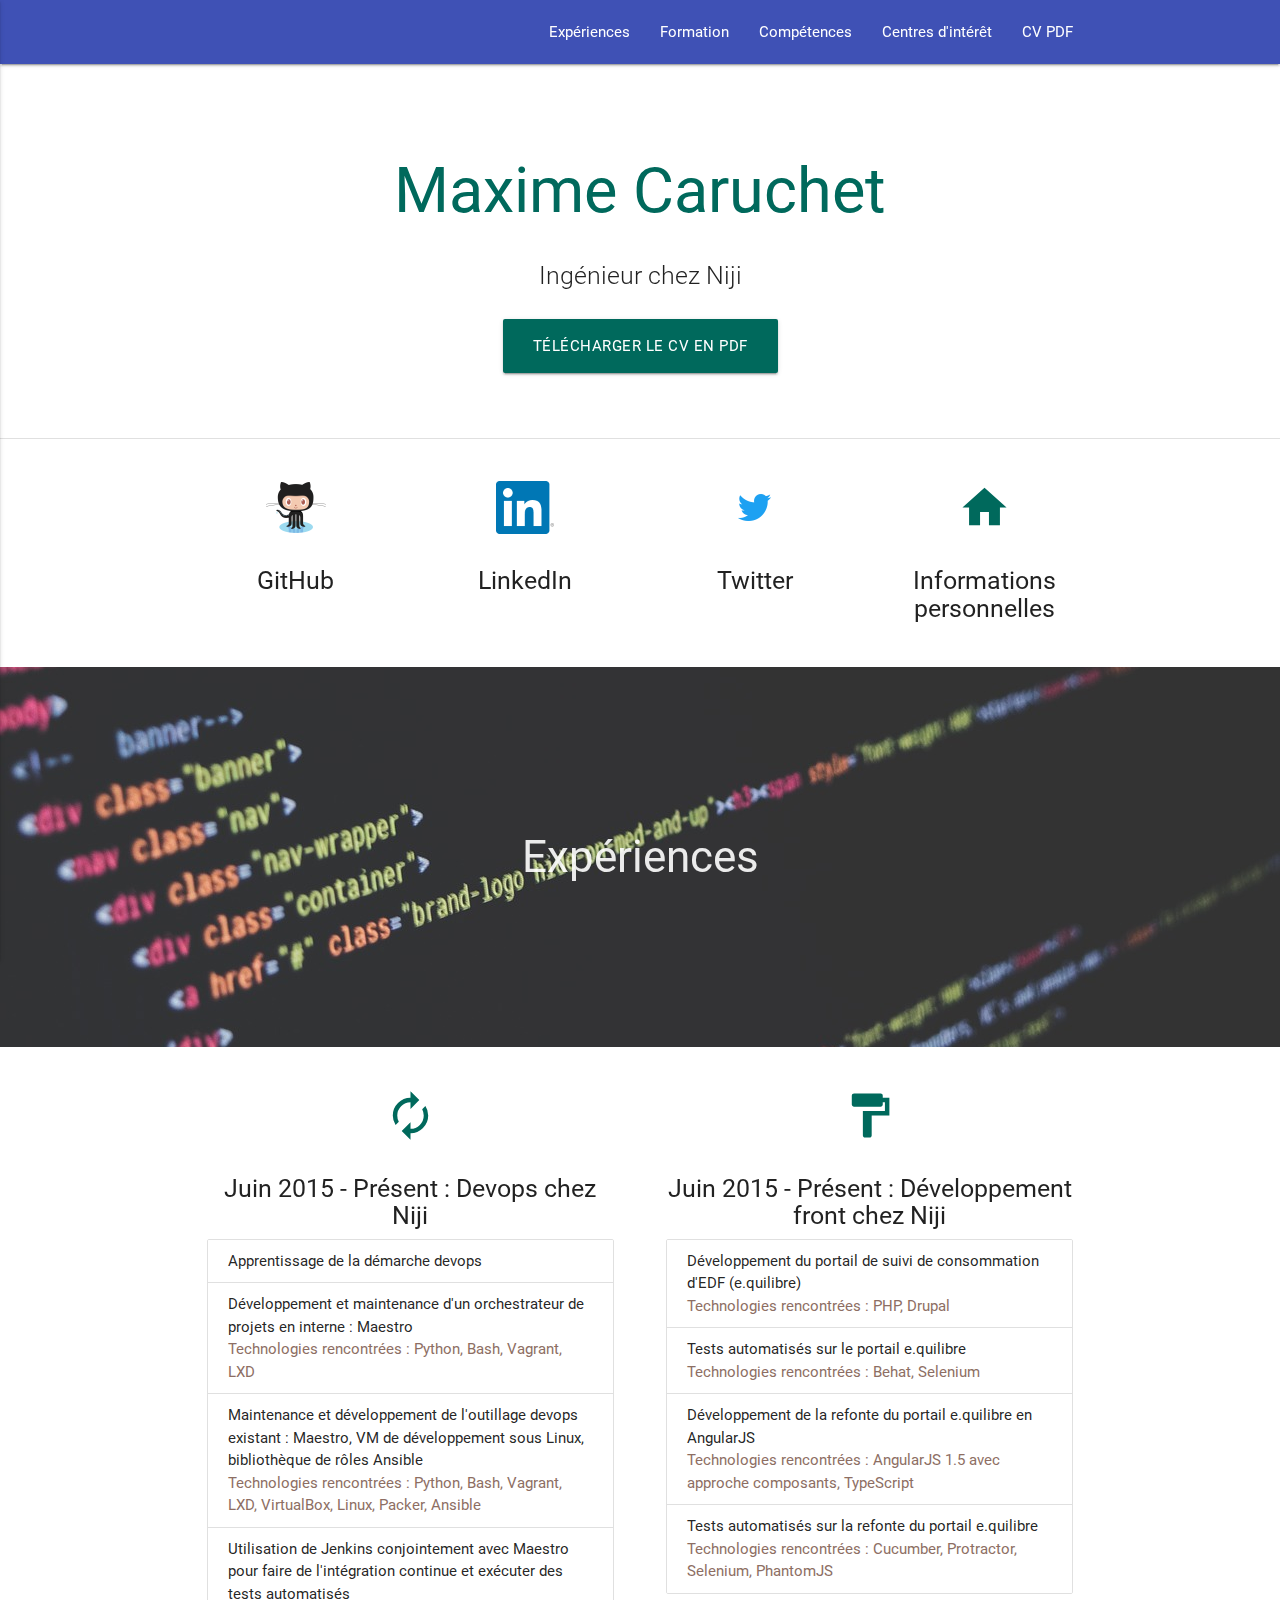
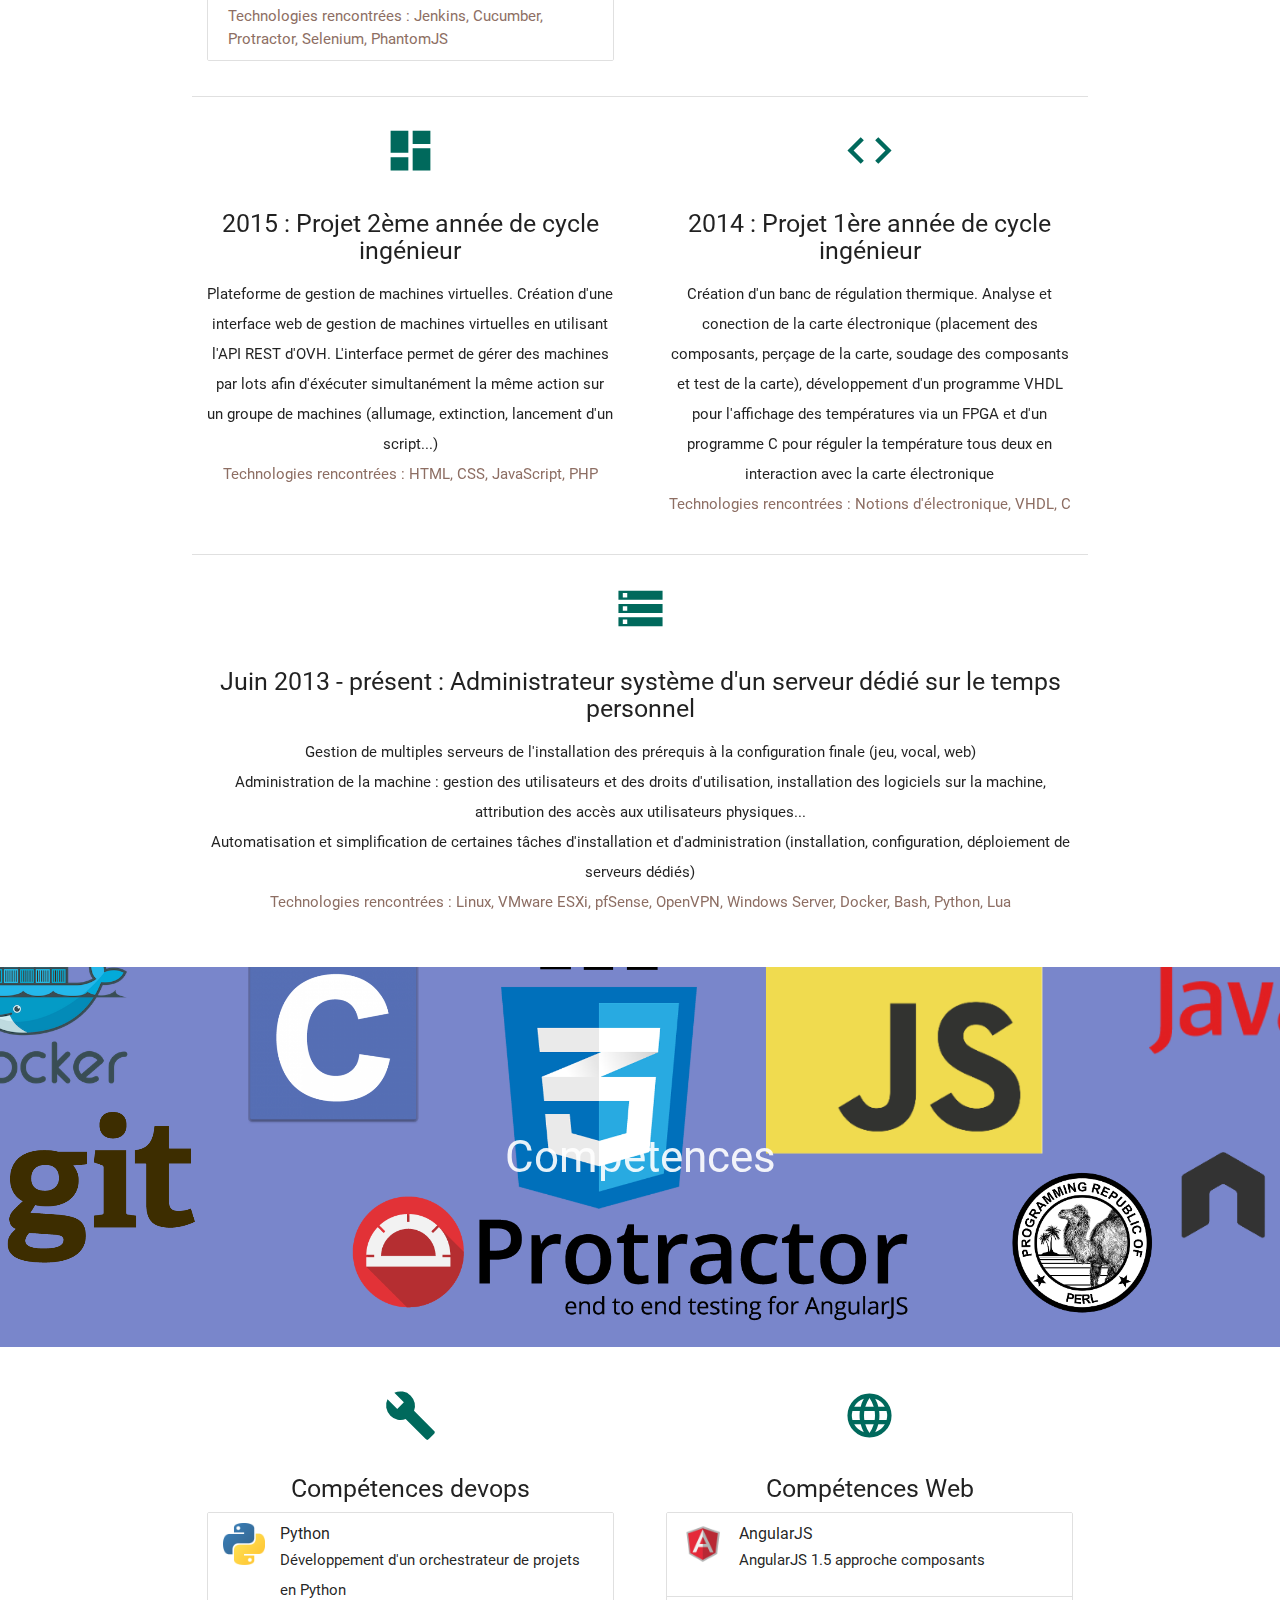
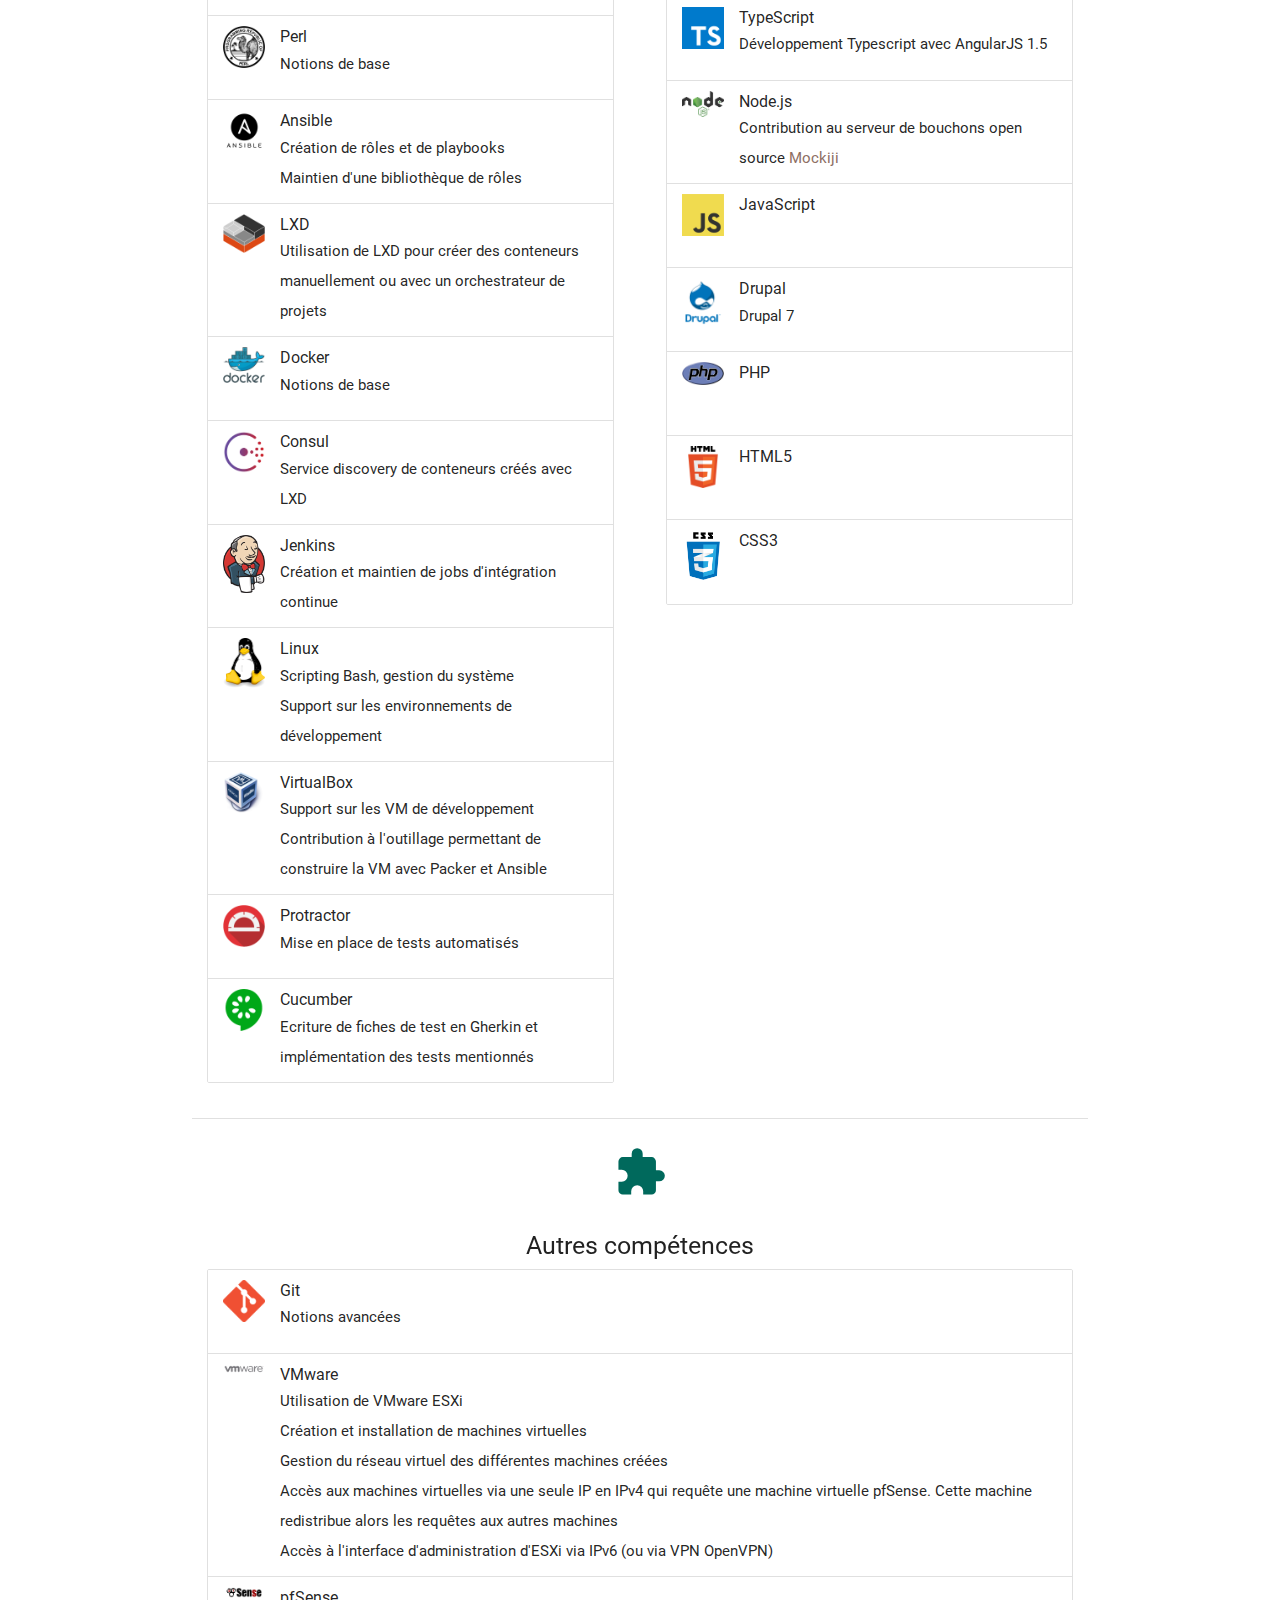
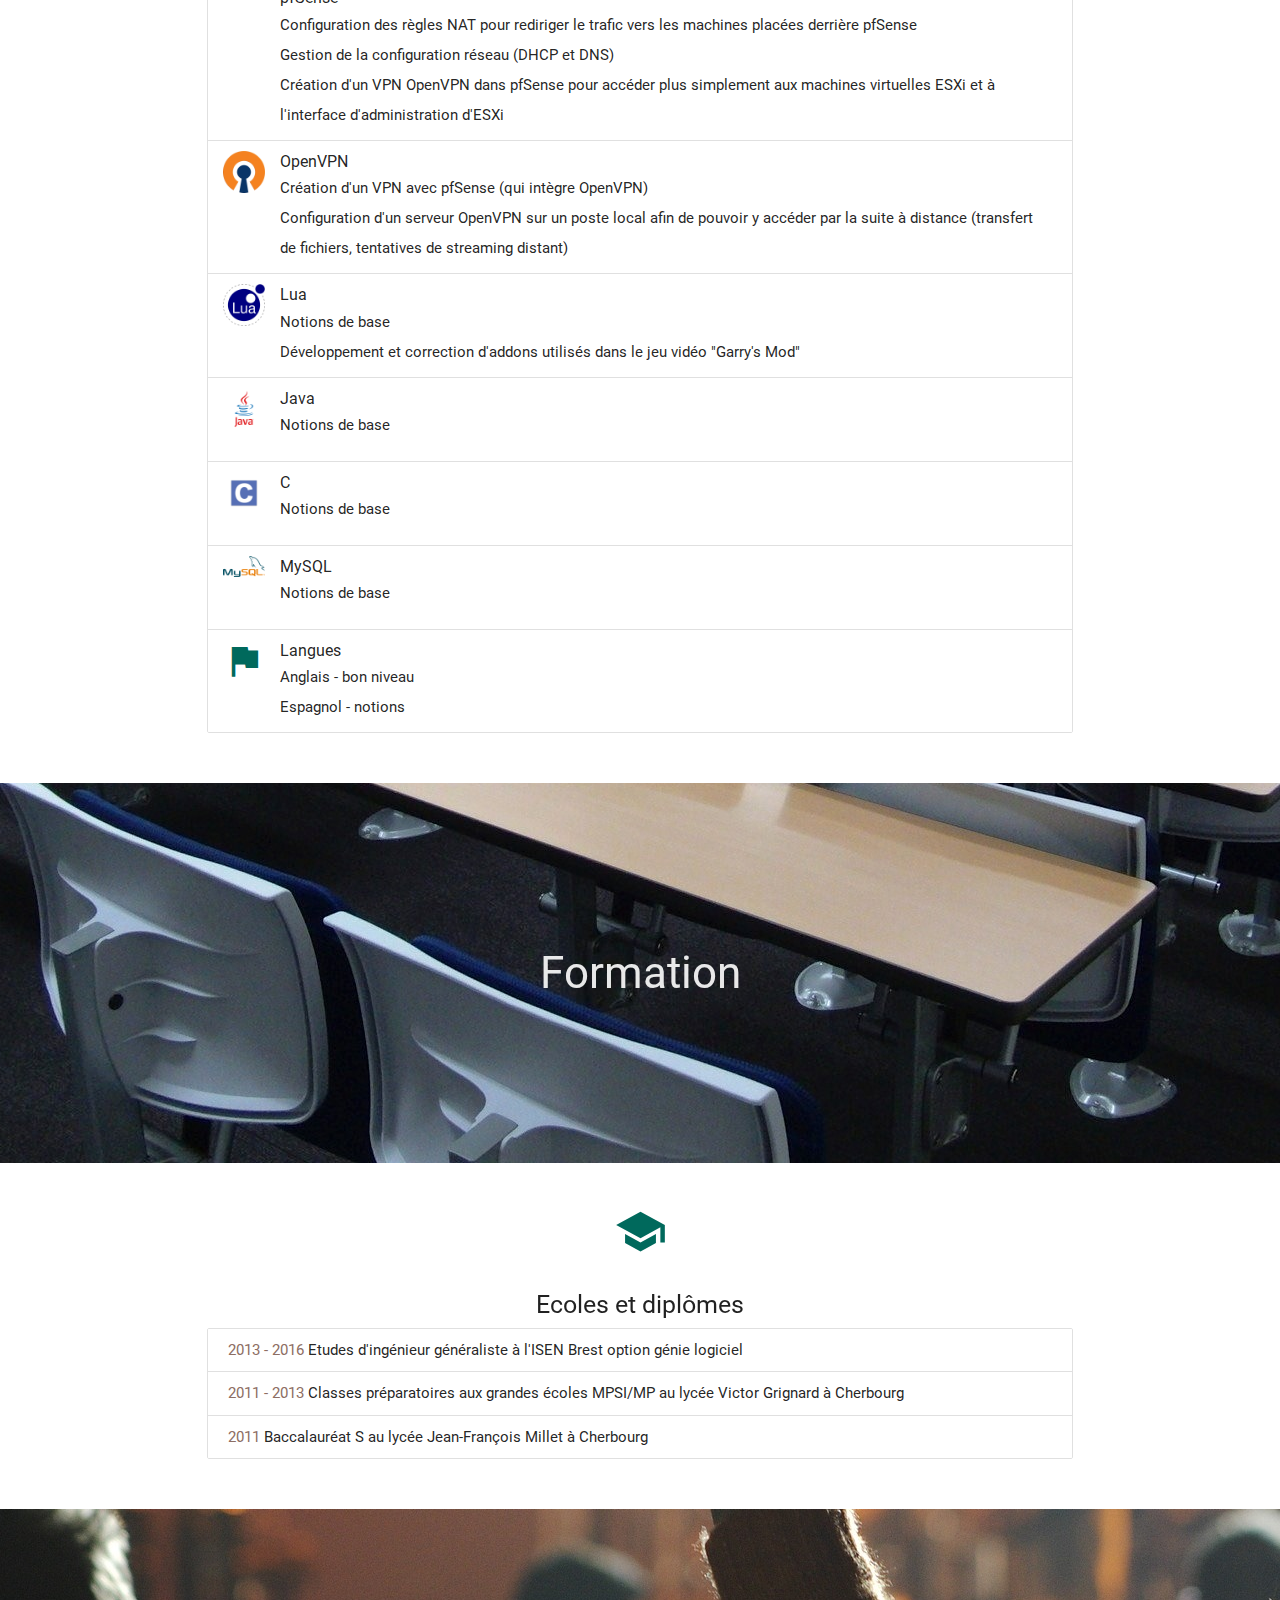
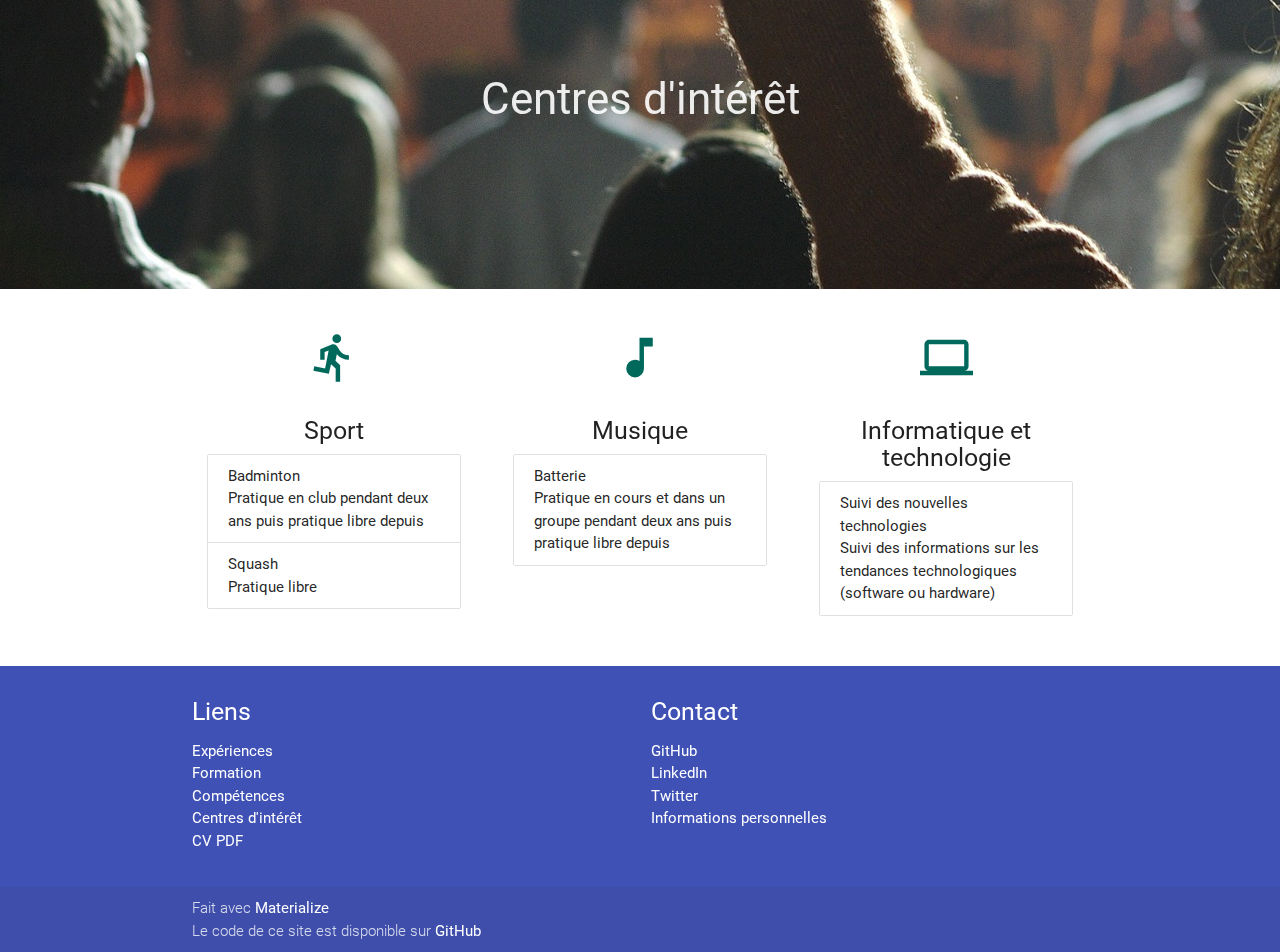
<file: index.html>
<!DOCTYPE html>
<html lang="fr">
<head>
  <meta http-equiv="Content-Type" content="text/html; charset=UTF-8"/>
  <meta name="viewport" content="initial-scale=1"/>
  <link rel="icon" type="image/png" href="img/account_box.png"/>
  <title>Maxime Caruchet - CV</title>

  <!-- CSS  -->
  <link href="https://fonts.googleapis.com/icon?family=Material+Icons" rel="stylesheet">
  <link href="css/materialize.css" type="text/css" rel="stylesheet" media="screen,projection"/>
  <link href="css/style.css" type="text/css" rel="stylesheet" media="screen,projection"/>
</head>
<body>
  <nav class="indigo" role="navigation">
    <div class="nav-wrapper container">
      <ul class="right hide-on-med-and-down">
        <li><a href="#experiences">Expériences</a></li>
        <li><a href="#education">Formation</a></li>
        <li><a href="#skills">Compétences</a></li>
        <li><a href="#hobbies">Centres d'intérêt</a></li>
        <li><a href="res/cv_caruchet_maxime.pdf">CV PDF</a></li>
      </ul>

      <ul id="nav-mobile" class="side-nav">
        <li><a href="#experiences">Expériences</a></li>
        <li><a href="#education">Formation</a></li>
        <li><a href="#skills">Compétences</a></li>
        <li><a href="#hobbies">Centres d'intérêt</a></li>
        <li><a href="res/cv_caruchet_maxime.pdf">CV PDF</a></li>
      </ul>
      <a href="#" data-activates="nav-mobile" class="button-collapse"><i class="material-icons">menu</i></a>
    </div>
  </nav>

  <div class="section no-pad-bot" id="index-banner">
    <div class="container">
      <br><br>
      <h1 class="header center teal-text text-darken-3">Maxime Caruchet</h1>
      <div class="row center">
        <h5 class="header col s12 light">Ingénieur chez Niji</h5>
      </div>
      <div class="row center">
        <a href="res/cv_caruchet_maxime.pdf" id="download-button" class="btn-large waves-effect waves-light teal darken-3">Télécharger le CV en PDF</a>
      </div>
      <br><br>

    </div>
  </div>

  <div class="divider"></div>

  <div class="container">
    <div class="section">

      <!--   Icon Section   -->
      <div class="row">
        <a class="contact-link col s6 l3" href="https://github.com/maximecaruchet">
          <div class="icon-block">
            <h2 class="center"><img src="img/github.png" alt="Logo GitHub" width="64" height="53"></h2>
            <h5 class="center flow-text">GitHub</h5>
          </div>
        </a>

        <a class="contact-link col s6 l3" href="https://www.linkedin.com/in/maxime-caruchet-90597b9b">
          <div class="icon-block">
            <h2 class="center"><img src="img/linkedin.png" alt="Logo LinkedIn" width="58" height="53"></h2>
            <h5 class="center flow-text">LinkedIn</h5>
          </div>
        </a>

        <a class="contact-link col s6 l3" href="https://twitter.com/maximecaruchet">
          <div class="icon-block">
            <h2 class="center"><img src="img/twitter.png" alt="Logo Twitter" width="53" height="53"></h2>
            <h5 class="center flow-text">Twitter</h5>
          </div>
        </a>

        <a class="contact-link col s6 l3" href="res/cv_caruchet_maxime.pdf">
          <div class="icon-block">
            <h2 class="center teal-text text-darken-3"><i class="material-icons">home</i></h2>
            <h5 class="center flow-text">Informations personnelles</h5>
          </div>
        </a>
      </div>

    </div>
  </div>


  <div id="experiences" class="parallax-container valign-wrapper">
    <div class="section no-pad-bot">
      <div class="container">
        <div class="row center">
          <h3 class="header col s12 parallax-title">Expériences</h3>
        </div>
      </div>
    </div>
    <div class="parallax"><img src="img/experience.jpg" alt="Image de fond sur les expériences"></div>
  </div>

  <div class="container">
    <div class="section">

      <div class="row">
        <div class="col s12 l6 center">
          <div class="icon-block">
            <h2 class="center teal-text text-darken-3"><i class="material-icons">autorenew</i></h2>
            <h5>Juin 2015 - Présent : Devops chez Niji</h5>
            <ul class="collection left-align">
              <li class="collection-item">Apprentissage de la démarche devops</li>
              <li class="collection-item">
                Développement et maintenance d'un orchestrateur de projets en interne : Maestro<br>
                <span class="brown-text text-lighten-1">Technologies rencontrées : Python, Bash, Vagrant, LXD</span>
              </li>
              <li class="collection-item">
                Maintenance et développement de l'outillage devops existant : Maestro, VM de développement sous Linux, bibliothèque de rôles Ansible<br>
                <span class="brown-text text-lighten-1">Technologies rencontrées : Python, Bash, Vagrant, LXD, VirtualBox, Linux, Packer, Ansible</span>
              </li>
              <li class="collection-item">
                Utilisation de Jenkins conjointement avec Maestro pour faire de l'intégration continue et exécuter des tests automatisés<br>
                <span class="brown-text text-lighten-1">Technologies rencontrées : Jenkins, Cucumber, Protractor, Selenium, PhantomJS</span>
              </li>
            </ul>
          </div>
        </div>

        <div class="col s12 l6 center">
          <div class="icon-block">
            <h2 class="center teal-text text-darken-3"><i class="material-icons">format_paint</i></h2>
            <h5>Juin 2015 - Présent : Développement front chez Niji</h5>
            <ul class="collection left-align">
              <li class="collection-item">
                Développement du portail de suivi de consommation d'EDF (e.quilibre)<br>
                <span class="brown-text text-lighten-1">Technologies rencontrées : PHP, Drupal</span>
              </li>
              <li class="collection-item">
                Tests automatisés sur le portail e.quilibre<br>
                <span class="brown-text text-lighten-1">Technologies rencontrées : Behat, Selenium</span>
              </li>
              <li class="collection-item">
                Développement de la refonte du portail e.quilibre en AngularJS<br>
                <span class="brown-text text-lighten-1">Technologies rencontrées : AngularJS 1.5 avec approche composants, TypeScript</span>
              </li>
              <li class="collection-item">
                Tests automatisés sur la refonte du portail e.quilibre<br>
                <span class="brown-text text-lighten-1">Technologies rencontrées : Cucumber, Protractor, Selenium, PhantomJS</span>
              </li>
            </ul>
          </div>
        </div>
      </div>

      <div class="divider"></div>

      <div class="row">
        <div class="col s12 l6 center">
          <div class="icon-block">
            <h2 class="center teal-text text-darken-3"><i class="material-icons">dashboard</i></h2>
            <h5>2015 : Projet 2ème année de cycle ingénieur</h5>
            <p>
              Plateforme de gestion de machines virtuelles. Création d'une interface web de gestion de machines virtuelles en utilisant l'API REST d'OVH. L'interface permet de gérer des machines par lots afin d'éxécuter simultanément la même action sur un groupe de machines (allumage, extinction, lancement d'un script...)<br>
              <span class="brown-text text-lighten-1">Technologies rencontrées : HTML, CSS, JavaScript, PHP</span>
            </p>
          </div>
        </div>

        <div class="col s12 l6 center">
          <div class="icon-block">
            <h2 class="center teal-text text-darken-3"><i class="material-icons">code</i></h2>
            <h5>2014 : Projet 1ère année de cycle ingénieur</h5>
            <p>
              Création d'un banc de régulation thermique. Analyse et conection de la carte électronique (placement des composants, perçage de la carte, soudage des composants et test de la carte), développement d'un programme VHDL pour l'affichage des températures via un FPGA et d'un programme C pour réguler la température tous deux en interaction avec la carte électronique<br>
              <span class="brown-text text-lighten-1">Technologies rencontrées : Notions d'électronique, VHDL, C</span>
            </p>
          </div>
        </div>
      </div>

      <div class="divider"></div>

      <div class="row">
        <div class="col s12 center">
          <div class="icon-block">
            <h2 class="center teal-text text-darken-3"><i class="material-icons">storage</i></h2>
            <h5>Juin 2013 - présent : Administrateur système d'un serveur dédié sur le temps personnel</h5>
            <p>
              Gestion de multiples serveurs de l'installation des prérequis à la configuration finale (jeu, vocal, web)<br>
              Administration de la machine : gestion des utilisateurs et des droits d'utilisation, installation des logiciels sur la machine, attribution des accès aux utilisateurs physiques...<br>
              Automatisation et simplification de certaines tâches d'installation et d'administration (installation, configuration, déploiement de serveurs dédiés)<br>
              <span class="brown-text text-lighten-1">Technologies rencontrées : Linux, VMware ESXi, pfSense, OpenVPN, Windows Server, Docker, Bash, Python, Lua</span>
            </p>
          </div>
        </div>
      </div>

    </div>
  </div>


  <div id="skills" class="parallax-container valign-wrapper indigo lighten-2">
    <div class="section no-pad-bot">
      <div class="container">
        <div class="row center">
          <h3 class="header col s12 parallax-title">Compétences</h3>
        </div>
      </div>
    </div>
    <div class="parallax"><img src="img/skills.png" alt="Image de fond sur les compétences"></div>
  </div>

  <div class="container">
    <div class="section">

      <div class="row">
        <div class="col s12 l6 center">
          <div class="icon-block">
            <h2 class="center teal-text text-darken-3"><i class="material-icons">build</i></h2>
            <h5>Compétences devops</h5>
            <ul class="collection left-align">
              <li class="collection-item avatar">
                <img src="img/skills_logos/python.png" alt="Logo Python" class="circle square-border unlock-height">
                <span class="title">Python</span>
                <p>Développement d'un orchestrateur de projets en Python</p>
              </li>
              <li class="collection-item avatar">
                <img src="img/skills_logos/perl.png" alt="Logo Perl" class="circle square-border unlock-height">
                <span class="title">Perl</span>
                <p>Notions de base</p>
              </li>
              <li class="collection-item avatar">
                <img src="img/skills_logos/ansible.png" alt="Logo Ansible" class="circle square-border unlock-height">
                <span class="title">Ansible</span>
                <p>
                  Création de rôles et de playbooks<br>
                  Maintien d'une bibliothèque de rôles
                </p>
              </li>
              <li class="collection-item avatar">
                <img src="img/skills_logos/lxd.png" alt="Logo LXD" class="circle square-border unlock-height">
                <span class="title">LXD</span>
                <p>Utilisation de LXD pour créer des conteneurs manuellement ou avec un orchestrateur de projets</p>
              </li>
              <li class="collection-item avatar">
                <img src="img/skills_logos/docker.png" alt="Logo Docker" class="circle square-border unlock-height">
                <span class="title">Docker</span>
                <p>Notions de base</p>
              </li>
              <li class="collection-item avatar">
                <img src="img/skills_logos/consul.png" alt="Logo Consul" class="circle square-border unlock-height">
                <span class="title">Consul</span>
                <p>Service discovery de conteneurs créés avec LXD</p>
              </li>
              <li class="collection-item avatar">
                <img src="img/skills_logos/jenkins.png" alt="Logo Jenkins" class="circle square-border unlock-height">
                <span class="title">Jenkins</span>
                <p>Création et maintien de jobs d'intégration continue</p>
              </li>
              <li class="collection-item avatar">
                <img src="img/skills_logos/linux.png" alt="Logo Linux" class="circle square-border unlock-height">
                <span class="title">Linux</span>
                <p>
                  Scripting Bash, gestion du système<br>
                  Support sur les environnements de développement
                </p>
              </li>
              <li class="collection-item avatar">
                <img src="img/skills_logos/virtualbox.png" alt="Logo VirtualBox" class="circle square-border unlock-height">
                <span class="title">VirtualBox</span>
                <p>
                  Support sur les VM de développement<br>
                  Contribution à l'outillage permettant de construire la VM avec Packer et Ansible
                </p>
              </li>
              <li class="collection-item avatar">
                <img src="img/skills_logos/protractor.png" alt="Logo Protractor" class="circle square-border unlock-height">
                <span class="title">Protractor</span>
                <p>Mise en place de tests automatisés</p>
              </li>
              <li class="collection-item avatar">
                <img src="img/skills_logos/cucumber.png" alt="Logo Cucumber" class="circle square-border unlock-height">
                <span class="title">Cucumber</span>
                <p>Ecriture de fiches de test en Gherkin et implémentation des tests mentionnés</p>
              </li>
            </ul>
          </div>
        </div>

        <div class="col s12 l6 center">
          <div class="icon-block">
            <h2 class="center teal-text text-darken-3"><i class="material-icons">language</i></h2>
            <h5>Compétences Web</h5>
            <ul class="collection left-align">
              <li class="collection-item avatar">
                <img src="img/skills_logos/angularjs.png" alt="Logo AngularJS" class="circle square-border unlock-height">
                <span class="title">AngularJS</span>
                <p>AngularJS 1.5 approche composants</p>
              </li>
              <li class="collection-item avatar">
                <img src="img/skills_logos/typescript.png" alt="Logo TypeScript" class="circle square-border unlock-height">
                <span class="title">TypeScript</span>
                <p>Développement Typescript avec AngularJS 1.5</p>
              </li>
              <li class="collection-item avatar">
                <img src="img/skills_logos/nodejs.png" alt="Logo Node.js" class="circle square-border unlock-height">
                <span class="title">Node.js</span>
                <p>Contribution au serveur de bouchons open source <a href="https://github.com/NijiDigital/mockiji" class="brown-text text-lighten-1">Mockiji</a></p>
              </li>
              <li class="collection-item avatar">
                <img src="img/skills_logos/javascript.png" alt="Logo JavaScript" class="circle square-border unlock-height">
                <span class="title">JavaScript</span>
              </li>
              <li class="collection-item avatar">
                <img src="img/skills_logos/drupal.png" alt="Logo Drupal" class="circle square-border unlock-height">
                <span class="title">Drupal</span>
                <p>Drupal 7</p>
              </li>
              <li class="collection-item avatar">
                <img src="img/skills_logos/php.png" alt="Logo PHP" class="circle square-border unlock-height">
                <span class="title">PHP</span>
              </li>
              <li class="collection-item avatar">
                <img src="img/skills_logos/html5.png" alt="Logo HTML5" class="circle square-border unlock-height">
                <span class="title">HTML5</span>
              </li>
              <li class="collection-item avatar">
                <img src="img/skills_logos/css3.png" alt="Logo CSS3" class="circle square-border unlock-height">
                <span class="title">CSS3</span>
              </li>
            </ul>
          </div>
        </div>
      </div>

      <div class="divider"></div>

      <div class="row">
        <div class="col s12 center">
          <div class="icon-block">
            <h2 class="center teal-text text-darken-3"><i class="material-icons">extension</i></h2>
            <h5>Autres compétences</h5>
            <ul class="collection left-align">
              <li class="collection-item avatar">
                <img src="img/skills_logos/git.png" alt="Logo Git" class="circle square-border unlock-height">
                <span class="title">Git</span>
                <p>Notions avancées</p>
              </li>
              <li class="collection-item avatar">
                <img src="img/skills_logos/vmware.png" alt="Logo VMware" class="circle square-border unlock-height">
                <span class="title">VMware</span>
                <p>
                  Utilisation de VMware ESXi<br>
                  Création et installation de machines virtuelles<br>
                  Gestion du réseau virtuel des différentes machines créées<br>
                  Accès aux machines virtuelles via une seule IP en IPv4 qui requête une machine virtuelle pfSense. Cette machine redistribue alors les requêtes aux autres machines<br>
                  Accès à l'interface d'administration d'ESXi via IPv6 (ou via VPN OpenVPN)
                </p>
              </li>
              <li class="collection-item avatar">
                <img src="img/skills_logos/pfsense.png" alt="Logo pfSense" class="circle square-border unlock-height">
                <span class="title">pfSense</span>
                <p>
                  Configuration des règles NAT pour rediriger le trafic vers les machines placées derrière pfSense<br>
                  Gestion de la configuration réseau (DHCP et DNS)<br>
                  Création d'un VPN OpenVPN dans pfSense pour accéder plus simplement aux machines virtuelles ESXi et à l'interface d'administration d'ESXi
                </p>
              </li>
              <li class="collection-item avatar">
                <img src="img/skills_logos/openvpn.png" alt="Logo OpenVPN" class="circle square-border unlock-height">
                <span class="title">OpenVPN</span>
                <p>
                  Création d'un VPN avec pfSense (qui intègre OpenVPN)<br>
                  Configuration d'un serveur OpenVPN sur un poste local afin de pouvoir y accéder par la suite à distance (transfert de fichiers, tentatives de streaming distant)
                </p>
              </li>
              <li class="collection-item avatar">
                <img src="img/skills_logos/lua.png" alt="Logo Lua" class="circle square-border unlock-height">
                <span class="title">Lua</span>
                <p>
                  Notions de base<br>
                  Développement et correction d'addons utilisés dans le jeu vidéo "Garry's Mod"
                </p>
              </li>
              <li class="collection-item avatar">
                <img src="img/skills_logos/java.png" alt="Logo Java" class="circle square-border unlock-height">
                <span class="title">Java</span>
                <p>Notions de base</p>
              </li>
              <li class="collection-item avatar">
                <img src="img/skills_logos/c.png" alt="Logo C" class="circle square-border unlock-height">
                <span class="title">C</span>
                <p>Notions de base</p>
              </li>
              <li class="collection-item avatar">
                <img src="img/skills_logos/mysql.png" alt="Logo MySQL" class="circle square-border unlock-height">
                <span class="title">MySQL</span>
                <p>Notions de base</p>
              </li>
              <li class="collection-item avatar">
                <i class="material-icons circle white teal-text text-darken-3 skill-language">flag</i>
                <span class="title">Langues</span>
                <p>
                  Anglais - bon niveau<br>
                  Espagnol - notions
                </p>
              </li>
            </ul>
          </div>
        </div>
      </div>

    </div>
  </div>

  <div id="education" class="parallax-container valign-wrapper">
    <div class="section no-pad-bot">
      <div class="container">
        <div class="row center">
          <h3 class="header col s12 parallax-title">Formation</h3>
        </div>
      </div>
    </div>
    <div class="parallax"><img src="img/education.jpg" alt="Image de fond sur la formation"></div>
  </div>

  <div class="container">
    <div class="section">

      <div class="row">
        <div class="col s12 center">
          <div class="icon-block">

            <h2 class="center teal-text text-darken-3"><i class="material-icons">school</i></h2>
            <h5>Ecoles et diplômes</h5>
            <ul class="collection left-align">
              <li class="collection-item"><div><span class="brown-text text-lighten-1">2013 - 2016 </span>Etudes d'ingénieur généraliste à l'ISEN Brest option génie logiciel</div></li>
              <li class="collection-item"><div><span class="brown-text text-lighten-1">2011 - 2013 </span>Classes préparatoires aux grandes écoles MPSI/MP au lycée Victor Grignard à Cherbourg</div></li>
              <li class="collection-item"><div><span class="brown-text text-lighten-1">2011 </span>Baccalauréat S au lycée Jean-François Millet à Cherbourg</div></li>
            </ul>

          </div>
        </div>
      </div>

    </div>
  </div>

  <div id="hobbies" class="parallax-container valign-wrapper">
    <div class="section no-pad-bot">
      <div class="container">
        <div class="row center">
          <h3 class="header col s12 parallax-title">Centres d'intérêt</h3>
        </div>
      </div>
    </div>
    <div class="parallax"><img src="img/hobbies.jpg" alt="Image de fond sur les centres d'intérêt"></div>
  </div>

  <div class="container">
    <div class="section">

      <div class="row">
        <div class="col s12 l4 center">
          <div class="icon-block">
            <h2 class="center teal-text text-darken-3"><i class="material-icons">directions_run</i></h2>
            <h5>Sport</h5>
            <ul class="collection left-align">
              <li class="collection-item">
                <span class="title">Badminton</span><br>
                Pratique en club pendant deux ans puis pratique libre depuis
              </li>
              <li class="collection-item">
                <span class="title">Squash</span><br>
                Pratique libre
              </li>
            </ul>
          </div>
        </div>

        <div class="col s12 l4 center">
          <div class="icon-block">
            <h2 class="center teal-text text-darken-3"><i class="material-icons">music_note</i></h2>
            <h5>Musique</h5>
            <ul class="collection left-align">
              <li class="collection-item">
                <span class="title">Batterie</span><br>
                Pratique en cours et dans un groupe pendant deux ans puis pratique libre depuis
              </li>
            </ul>
          </div>
        </div>

        <div class="col s12 l4 center">
          <div class="icon-block">
            <h2 class="center teal-text text-darken-3"><i class="material-icons">computer</i></h2>
            <h5>Informatique et technologie</h5>
            <ul class="collection left-align">
              <li class="collection-item">
                <span class="title">Suivi des nouvelles technologies</span><br>
                Suivi des informations sur les tendances technologiques (software ou hardware)
              </li>
            </ul>
          </div>
        </div>
      </div>

    </div>
  </div>

  <footer class="page-footer indigo">
    <div class="container">
      <div class="row">
        <div class="col s12 l6">
          <h5 class="white-text">Liens</h5>
          <ul>
            <li><a class="white-text" href="#experiences">Expériences</a></li>
            <li><a class="white-text" href="#education">Formation</a></li>
            <li><a class="white-text" href="#skills">Compétences</a></li>
            <li><a class="white-text" href="#hobbies">Centres d'intérêt</a></li>
            <li><a class="white-text" href="res/cv_caruchet_maxime.pdf">CV PDF</a></li>
          </ul>
        </div>
        <div class="col s12 l6">
          <h5 class="white-text">Contact</h5>
          <ul>
            <li><a class="white-text" href="https://github.com/maximecaruchet">GitHub</a></li>
            <li><a class="white-text" href="https://www.linkedin.com/in/maxime-caruchet-90597b9b">LinkedIn</a></li>
            <li><a class="white-text" href="https://twitter.com/maximecaruchet">Twitter</a></li>
            <li><a class="white-text" href="res/cv_caruchet_maxime.pdf">Informations personnelles</a></li>
          </ul>
        </div>
      </div>
    </div>
    <div class="footer-copyright">
      <div class="container">
        Fait avec <a href="http://materializecss.com" class="footer-link white-text">Materialize</a><br>
        Le code de ce site est disponible sur <a href="https://github.com/maximecaruchet/cv" class="footer-link white-text">GitHub</a>
      </div>
    </div>
  </footer>


  <!--  Scripts-->
  <script src="https://code.jquery.com/jquery-2.1.1.min.js"></script>
  <script src="js/materialize.js"></script>
  <script src="js/init.js"></script>

  </body>
</html>
</file>
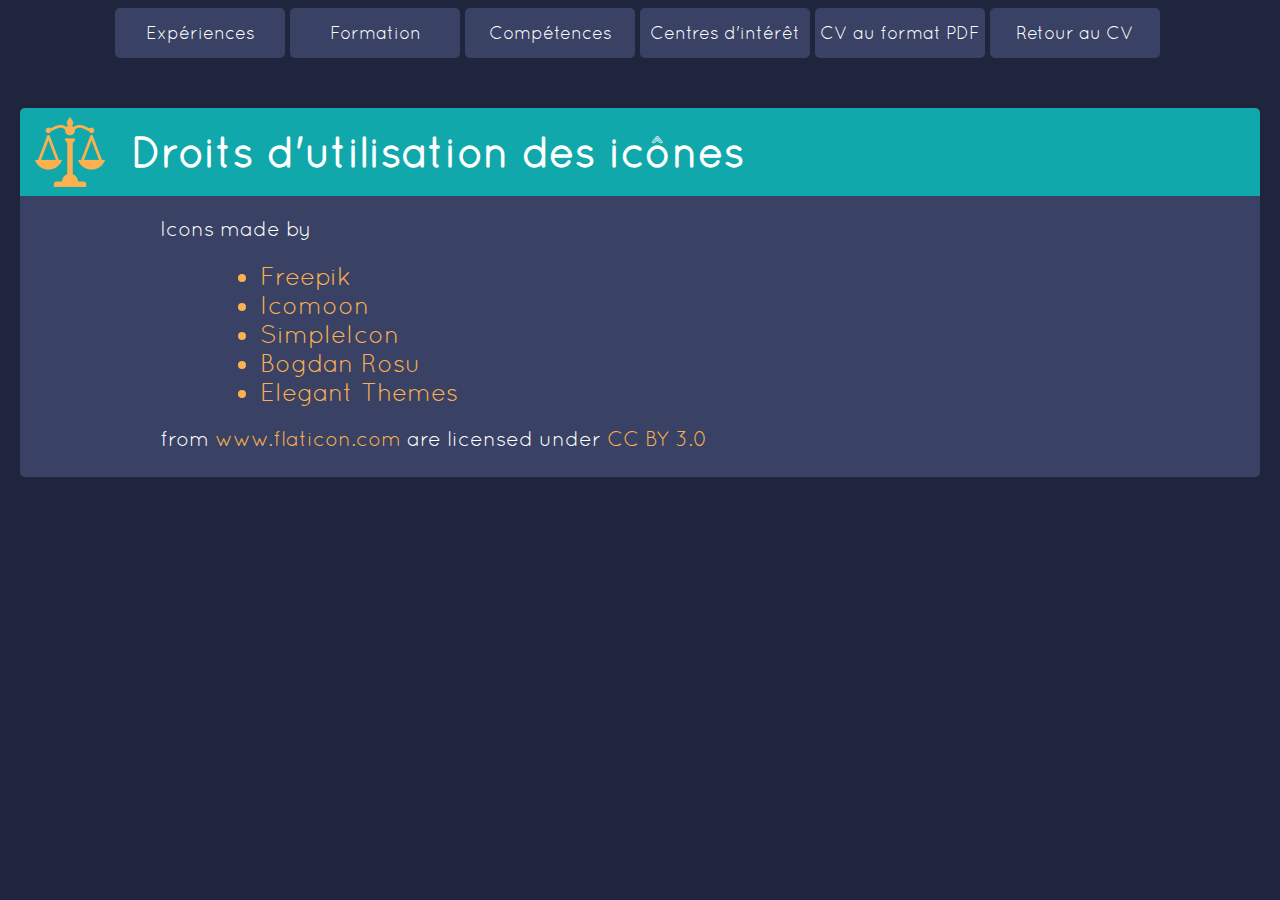
<file: about.html>
<!DOCTYPE html>
<html>
    <head>
        <meta charset="utf-8" />
        <link rel="icon" type="image/png" href="img/cv1.png" />
        <!--[if lt IE 9]>
            <script src="http://html5shiv.googlecode.com/svn/trunk/html5.js"></script>
        <![endif]-->
		<link rel="stylesheet" href="style_CV.css" />
        <link rel="stylesheet" href="style_menu.css" />
        <title>Maxime Caruchet - A propos</title>
    </head>

    <body>
        <nav>
    		<label for="show-menu" class="show-menu">Menu</label>
			<input type="checkbox" id="show-menu" role="button">
			<ul id="menu">
                <li><a href="index.html#experiences">Expériences</a></li>
				<li><a href="index.html#formation">Formation</a></li>
				<li><a href="index.html#competences">Compétences</a></li>
				<li><a href="index.html#interets">Centres d'intérêt</a></li>
				<li><a href="res/cv_caruchet_maxime_v2.pdf">CV au format PDF</a></li>
                <li><a href="index.html" class="dernier_bouton">Retour au CV</a></li>
			</ul>
    	</nav>
        <div class="espace"></div>
        <section class="about">
            <div class="entete">
                <img src="img/judge1.png" alt="Formation" class="image_desc"/>
                <h3>Droits d'utilisation des icônes</h3>
            </div>
            <div class="about_contenu">
                <p>Icons made by</p>
                <ul>
                    <li><a href="http://www.freepik.com" title="Freepik">Freepik</a></li>
                    <li><a href="http://www.icomoon.io" title="Icomoon">Icomoon</a></li>
                    <li><a href="http://www.simpleicon.com" title="SimpleIcon">SimpleIcon</a></li>
                    <li><a href="http://www.bogdanrosu.com" title="Bogdan Rosu">Bogdan Rosu</a></li>
                    <li><a href="http://www.flaticon.com/authors/elegant-themes" title="Elegant Themes">Elegant Themes</a></li>
                </ul>
                <p>from <a href="http://www.flaticon.com" title="Flaticon">www.flaticon.com</a> are licensed under <a href="http://creativecommons.org/licenses/by/3.0/" title="Creative Commons BY 3.0">CC BY 3.0</a></p>
            </div>
        </section>
    </body>
</html>
</file>
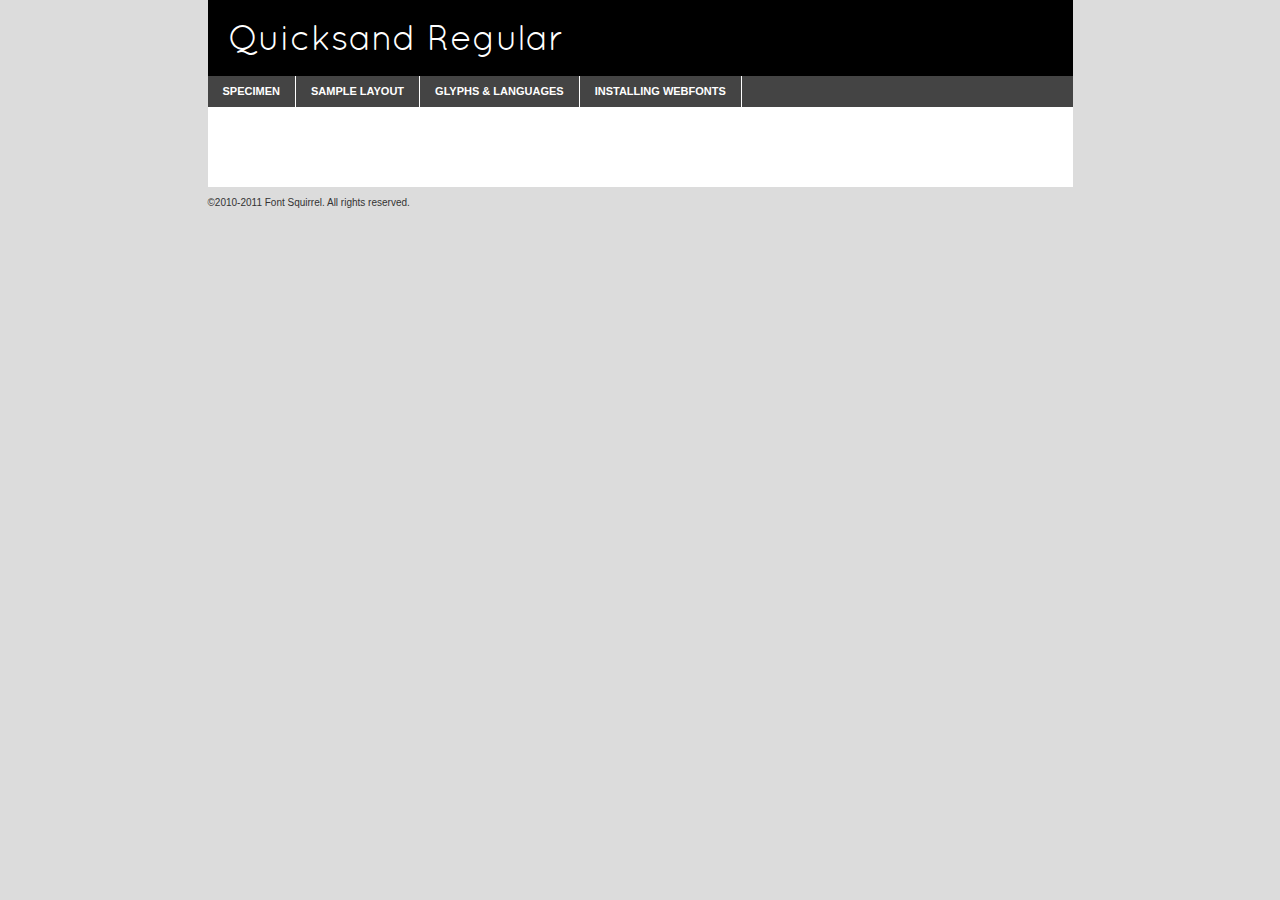
<file: fonts/quicksand/quicksand-regular-demo.html>
<!DOCTYPE html PUBLIC "-//W3C//DTD XHTML 1.0 Transitional//EN"
	"http://www.w3.org/TR/xhtml1/DTD/xhtml1-transitional.dtd">

<html xmlns="http://www.w3.org/1999/xhtml" xml:lang="en" lang="en">
<head>
	<meta http-equiv="Content-Type" content="text/html; charset=utf-8" />
	<script src="http://ajax.googleapis.com/ajax/libs/jquery/1.7.2/jquery.min.js" type="text/javascript" charset="utf-8"></script>
	<script src="specimen_files/easytabs.js" type="text/javascript" charset="utf-8"></script>
	<link rel="stylesheet" href="specimen_files/specimen_stylesheet.css" type="text/css" charset="utf-8" />
	<link rel="stylesheet" href="stylesheet.css" type="text/css" charset="utf-8" />

	<style type="text/css">
					body{
				font-family: 'quicksandregular';
							}
		</style>

	<title>Quicksand Regular Specimen</title>
	
	
	<script type="text/javascript" charset="utf-8">
		$(document).ready(function() {
			$('#container').easyTabs({defaultContent:1});
		});
	</script>
</head>

<body>
<div id="container">
	<div id="header">
		Quicksand Regular	</div>
	<ul class="tabs">
		<li><a href="#specimen">Specimen</a></li>
		<li><a href="#layout">Sample Layout</a></li>
				<li><a href="#glyphs">Glyphs &amp; Languages</a></li>
		<li><a href="#installing">Installing Webfonts</a></li>
		
	</ul>
	
	<div id="main_content">

		
			<div id="specimen">
		
				<div class="section">
					<div class="grid12 firstcol">
						<div class="huge">AaBb</div>
					</div>
				</div>
		
				<div class="section">
					<div class="glyph_range">A&#x200B;B&#x200b;C&#x200b;D&#x200b;E&#x200b;F&#x200b;G&#x200b;H&#x200b;I&#x200b;J&#x200b;K&#x200b;L&#x200b;M&#x200b;N&#x200b;O&#x200b;P&#x200b;Q&#x200b;R&#x200b;S&#x200b;T&#x200b;U&#x200b;V&#x200b;W&#x200b;X&#x200b;Y&#x200b;Z&#x200b;a&#x200b;b&#x200b;c&#x200b;d&#x200b;e&#x200b;f&#x200b;g&#x200b;h&#x200b;i&#x200b;j&#x200b;k&#x200b;l&#x200b;m&#x200b;n&#x200b;o&#x200b;p&#x200b;q&#x200b;r&#x200b;s&#x200b;t&#x200b;u&#x200b;v&#x200b;w&#x200b;x&#x200b;y&#x200b;z&#x200b;1&#x200b;2&#x200b;3&#x200b;4&#x200b;5&#x200b;6&#x200b;7&#x200b;8&#x200b;9&#x200b;0&#x200b;&amp;&#x200b;.&#x200b;,&#x200b;?&#x200b;!&#x200b;&#64;&#x200b;(&#x200b;)&#x200b;#&#x200b;$&#x200b;%&#x200b;*&#x200b;+&#x200b;-&#x200b;=&#x200b;:&#x200b;;</div>
				</div>
				<div class="section">
					<div class="grid12 firstcol">
						<table class="sample_table">
							<tr><td>10</td><td class="size10">abcdefghijklmnopqrstuvwxyzABCDEFGHIJKLMNOPQRSTUVWXYZ0123456789abcdefghijklmnopqrstuvwxyzABCDEFGHIJKLMNOPQRSTUVWXYZ0123456789abcdefghijklmnopqrstuvwxyzABCDEFGHIJKLMNOPQRSTUVWXYZ</td></tr>
							<tr><td>11</td><td class="size11">abcdefghijklmnopqrstuvwxyzABCDEFGHIJKLMNOPQRSTUVWXYZ0123456789abcdefghijklmnopqrstuvwxyzABCDEFGHIJKLMNOPQRSTUVWXYZ0123456789abcdefghijklmnopqrstuvwxyzABCDEFGHIJKLMNOPQRSTUVWXYZ</td></tr>
							<tr><td>12</td><td class="size12">abcdefghijklmnopqrstuvwxyzABCDEFGHIJKLMNOPQRSTUVWXYZ0123456789abcdefghijklmnopqrstuvwxyzABCDEFGHIJKLMNOPQRSTUVWXYZ0123456789abcdefghijklmnopqrstuvwxyzABCDEFGHIJKLMNOPQRSTUVWXYZ</td></tr>
							<tr><td>13</td><td class="size13">abcdefghijklmnopqrstuvwxyzABCDEFGHIJKLMNOPQRSTUVWXYZ0123456789abcdefghijklmnopqrstuvwxyzABCDEFGHIJKLMNOPQRSTUVWXYZ0123456789abcdefghijklmnopqrstuvwxyzABCDEFGHIJKLMNOPQRSTUVWXYZ</td></tr>
							<tr><td>14</td><td class="size14">abcdefghijklmnopqrstuvwxyzABCDEFGHIJKLMNOPQRSTUVWXYZ0123456789abcdefghijklmnopqrstuvwxyzABCDEFGHIJKLMNOPQRSTUVWXYZ0123456789abcdefghijklmnopqrstuvwxyzABCDEFGHIJKLMNOPQRSTUVWXYZ</td></tr>
							<tr><td>16</td><td class="size16">abcdefghijklmnopqrstuvwxyzABCDEFGHIJKLMNOPQRSTUVWXYZ0123456789abcdefghijklmnopqrstuvwxyzABCDEFGHIJKLMNOPQRSTUVWXYZ</td></tr>
							<tr><td>18</td><td class="size18">abcdefghijklmnopqrstuvwxyzABCDEFGHIJKLMNOPQRSTUVWXYZ0123456789abcdefghijklmnopqrstuvwxyzABCDEFGHIJKLMNOPQRSTUVWXYZ</td></tr>
							<tr><td>20</td><td class="size20">abcdefghijklmnopqrstuvwxyzABCDEFGHIJKLMNOPQRSTUVWXYZ0123456789abcdefghijklmnopqrstuvwxyzABCDEFGHIJKLMNOPQRSTUVWXYZ</td></tr>
							<tr><td>24</td><td class="size24">abcdefghijklmnopqrstuvwxyzABCDEFGHIJKLMNOPQRSTUVWXYZ0123456789abcdefghijklmnopqrstuvwxyzABCDEFGHIJKLMNOPQRSTUVWXYZ</td></tr>
							<tr><td>30</td><td class="size30">abcdefghijklmnopqrstuvwxyzABCDEFGHIJKLMNOPQRSTUVWXYZ0123456789abcdefghijklmnopqrstuvwxyzABCDEFGHIJKLMNOPQRSTUVWXYZ</td></tr>
							<tr><td>36</td><td class="size36">abcdefghijklmnopqrstuvwxyzABCDEFGHIJKLMNOPQRSTUVWXYZ0123456789abcdefghijklmnopqrstuvwxyzABCDEFGHIJKLMNOPQRSTUVWXYZ</td></tr>
							<tr><td>48</td><td class="size48">abcdefghijklmnopqrstuvwxyzABCDEFGHIJKLMNOPQRSTUVWXYZ0123456789abcdefghijklmnopqrstuvwxyzABCDEFGHIJKLMNOPQRSTUVWXYZ</td></tr>
							<tr><td>60</td><td class="size60">abcdefghijklmnopqrstuvwxyzABCDEFGHIJKLMNOPQRSTUVWXYZ0123456789abcdefghijklmnopqrstuvwxyzABCDEFGHIJKLMNOPQRSTUVWXYZ</td></tr>
							<tr><td>72</td><td class="size72">abcdefghijklmnopqrstuvwxyzABCDEFGHIJKLMNOPQRSTUVWXYZ0123456789abcdefghijklmnopqrstuvwxyzABCDEFGHIJKLMNOPQRSTUVWXYZ</td></tr>
							<tr><td>90</td><td class="size90">abcdefghijklmnopqrstuvwxyzABCDEFGHIJKLMNOPQRSTUVWXYZ0123456789abcdefghijklmnopqrstuvwxyzABCDEFGHIJKLMNOPQRSTUVWXYZ</td></tr>
						</table>
				
					</div>
			
				</div>
		
		
		
								<div class="section" id="bodycomparison">


										<div id="xheight">
				<div class="fontbody">&#x25FC;&#x25FC;&#x25FC;&#x25FC;&#x25FC;&#x25FC;&#x25FC;&#x25FC;&#x25FC;&#x25FC;&#x25FC;&#x25FC;&#x25FC;&#x25FC;&#x25FC;&#x25FC;&#x25FC;&#x25FC;&#x25FC;&#x25FC;&#x25FC;&#x25FC;&#x25FC;&#x25FC;&#x25FC;&#x25FC;&#x25FC;&#x25FC;&#x25FC;&#x25FC;&#x25FC;&#x25FC;&#x25FC;&#x25FC;&#x25FC;&#x25FC;&#x25FC;&#x25FC;&#x25FC;&#x25FC;&#x25FC;&#x25FC;&#x25FC;&#x25FC;&#x25FC;&#x25FC;&#x25FC;&#x25FC;&#x25FC;&#x25FC;&#x25FC;&#x25FC;&#x25FC;&#x25FC;&#x25FC;&#x25FC;&#x25FC;&#x25FC;&#x25FC;&#x25FC;&#x25FC;&#x25FC;&#x25FC;&#x25FC;&#x25FC;&#x25FC;&#x25FC;&#x25FC;&#x25FC;&#x25FC;&#x25FC;&#x25FC;&#x25FC;&#x25FC;&#x25FC;&#x25FC;&#x25FC;&#x25FC;&#x25FC;&#x25FC;&#x25FC;&#x25FC;&#x25FC;&#x25FC;&#x25FC;&#x25FC;&#x25FC;&#x25FC;&#x25FC;&#x25FC;&#x25FC;&#x25FC;&#x25FC;&#x25FC;&#x25FC;&#x25FC;&#x25FC;&#x25FC;&#x25FC;body</div><div class="arialbody">body</div><div class="verdanabody">body</div><div class="georgiabody">body</div></div>
										<div class="fontbody" style="z-index:1">
											body<span>Quicksand Regular</span>
										</div>
										<div class="arialbody" style="z-index:1">
											body<span>Arial</span>
										</div>
										<div class="verdanabody" style="z-index:1">
											body<span>Verdana</span>
										</div>
										<div class="georgiabody" style="z-index:1">
											body<span>Georgia</span>
										</div>



								</div>
		
		
				<div class="section psample psample_row1" id="">
					
					<div class="grid2 firstcol">
						<p class="size10"><span>10.</span>Aenean lacinia bibendum nulla sed consectetur. Fusce dapibus, tellus ac cursus commodo, tortor mauris condimentum nibh, ut fermentum massa justo sit amet risus. Nullam id dolor id nibh ultricies vehicula ut id elit. Cum sociis natoque penatibus et magnis dis parturient montes, nascetur ridiculus mus. Nulla vitae elit libero, a pharetra augue.</p>
			
					</div>
					<div class="grid3">
						<p class="size11"><span>11.</span>Aenean lacinia bibendum nulla sed consectetur. Fusce dapibus, tellus ac cursus commodo, tortor mauris condimentum nibh, ut fermentum massa justo sit amet risus. Nullam id dolor id nibh ultricies vehicula ut id elit. Cum sociis natoque penatibus et magnis dis parturient montes, nascetur ridiculus mus. Nulla vitae elit libero, a pharetra augue.</p>
			
					</div>
					<div class="grid3">
						<p class="size12"><span>12.</span>Aenean lacinia bibendum nulla sed consectetur. Fusce dapibus, tellus ac cursus commodo, tortor mauris condimentum nibh, ut fermentum massa justo sit amet risus. Nullam id dolor id nibh ultricies vehicula ut id elit. Cum sociis natoque penatibus et magnis dis parturient montes, nascetur ridiculus mus. Nulla vitae elit libero, a pharetra augue.</p>
			
					</div>
					<div class="grid4">
						<p class="size13"><span>13.</span>Aenean lacinia bibendum nulla sed consectetur. Fusce dapibus, tellus ac cursus commodo, tortor mauris condimentum nibh, ut fermentum massa justo sit amet risus. Nullam id dolor id nibh ultricies vehicula ut id elit. Cum sociis natoque penatibus et magnis dis parturient montes, nascetur ridiculus mus. Nulla vitae elit libero, a pharetra augue.</p>
			
					</div>
					<div class="white_blend"></div>
					
				</div>
				<div class="section psample psample_row2" id="">
					<div class="grid3 firstcol">
						<p class="size14"><span>14.</span>Aenean lacinia bibendum nulla sed consectetur. Fusce dapibus, tellus ac cursus commodo, tortor mauris condimentum nibh, ut fermentum massa justo sit amet risus. Nullam id dolor id nibh ultricies vehicula ut id elit. Cum sociis natoque penatibus et magnis dis parturient montes, nascetur ridiculus mus. Nulla vitae elit libero, a pharetra augue.</p>
			
					</div>
					<div class="grid4">
						<p class="size16"><span>16.</span>Aenean lacinia bibendum nulla sed consectetur. Fusce dapibus, tellus ac cursus commodo, tortor mauris condimentum nibh, ut fermentum massa justo sit amet risus. Nullam id dolor id nibh ultricies vehicula ut id elit. Cum sociis natoque penatibus et magnis dis parturient montes, nascetur ridiculus mus. Nulla vitae elit libero, a pharetra augue.</p>
			
					</div>
					<div class="grid5">
						<p class="size18"><span>18.</span>Aenean lacinia bibendum nulla sed consectetur. Fusce dapibus, tellus ac cursus commodo, tortor mauris condimentum nibh, ut fermentum massa justo sit amet risus. Nullam id dolor id nibh ultricies vehicula ut id elit. Cum sociis natoque penatibus et magnis dis parturient montes, nascetur ridiculus mus. Nulla vitae elit libero, a pharetra augue.</p>
			
					</div>

					<div class="white_blend"></div>

				</div>
				
				<div class="section psample psample_row3" id="">
					<div class="grid5 firstcol">
						<p class="size20"><span>20.</span>Aenean lacinia bibendum nulla sed consectetur. Fusce dapibus, tellus ac cursus commodo, tortor mauris condimentum nibh, ut fermentum massa justo sit amet risus. Nullam id dolor id nibh ultricies vehicula ut id elit. Cum sociis natoque penatibus et magnis dis parturient montes, nascetur ridiculus mus. Nulla vitae elit libero, a pharetra augue.</p>
					</div>
					<div class="grid7">
						<p class="size24"><span>24.</span>Aenean lacinia bibendum nulla sed consectetur. Fusce dapibus, tellus ac cursus commodo, tortor mauris condimentum nibh, ut fermentum massa justo sit amet risus. Nullam id dolor id nibh ultricies vehicula ut id elit. Cum sociis natoque penatibus et magnis dis parturient montes, nascetur ridiculus mus. Nulla vitae elit libero, a pharetra augue.</p>
					</div>
					
					<div class="white_blend"></div>
					
				</div>
				
				<div class="section psample psample_row4" id="">
					<div class="grid12 firstcol">
						<p class="size30"><span>30.</span>Aenean lacinia bibendum nulla sed consectetur. Fusce dapibus, tellus ac cursus commodo, tortor mauris condimentum nibh, ut fermentum massa justo sit amet risus. Nullam id dolor id nibh ultricies vehicula ut id elit. Cum sociis natoque penatibus et magnis dis parturient montes, nascetur ridiculus mus. Nulla vitae elit libero, a pharetra augue.</p>
					</div>
					<div class="white_blend"></div>
					
				</div>
				
				
				
				<div class="section psample psample_row1 fullreverse">
					<div class="grid2 firstcol">
						<p class="size10"><span>10.</span>Aenean lacinia bibendum nulla sed consectetur. Fusce dapibus, tellus ac cursus commodo, tortor mauris condimentum nibh, ut fermentum massa justo sit amet risus. Nullam id dolor id nibh ultricies vehicula ut id elit. Cum sociis natoque penatibus et magnis dis parturient montes, nascetur ridiculus mus. Nulla vitae elit libero, a pharetra augue.</p>
			
					</div>
					<div class="grid3">
						<p class="size11"><span>11.</span>Aenean lacinia bibendum nulla sed consectetur. Fusce dapibus, tellus ac cursus commodo, tortor mauris condimentum nibh, ut fermentum massa justo sit amet risus. Nullam id dolor id nibh ultricies vehicula ut id elit. Cum sociis natoque penatibus et magnis dis parturient montes, nascetur ridiculus mus. Nulla vitae elit libero, a pharetra augue.</p>
			
					</div>
					<div class="grid3">
						<p class="size12"><span>12.</span>Aenean lacinia bibendum nulla sed consectetur. Fusce dapibus, tellus ac cursus commodo, tortor mauris condimentum nibh, ut fermentum massa justo sit amet risus. Nullam id dolor id nibh ultricies vehicula ut id elit. Cum sociis natoque penatibus et magnis dis parturient montes, nascetur ridiculus mus. Nulla vitae elit libero, a pharetra augue.</p>
			
					</div>
					<div class="grid4">
						<p class="size13"><span>13.</span>Aenean lacinia bibendum nulla sed consectetur. Fusce dapibus, tellus ac cursus commodo, tortor mauris condimentum nibh, ut fermentum massa justo sit amet risus. Nullam id dolor id nibh ultricies vehicula ut id elit. Cum sociis natoque penatibus et magnis dis parturient montes, nascetur ridiculus mus. Nulla vitae elit libero, a pharetra augue.</p>
			
					</div>
					<div class="black_blend"></div>
					
				</div>
				
				<div class="section psample psample_row2 fullreverse">
					<div class="grid3 firstcol">
						<p class="size14"><span>14.</span>Aenean lacinia bibendum nulla sed consectetur. Fusce dapibus, tellus ac cursus commodo, tortor mauris condimentum nibh, ut fermentum massa justo sit amet risus. Nullam id dolor id nibh ultricies vehicula ut id elit. Cum sociis natoque penatibus et magnis dis parturient montes, nascetur ridiculus mus. Nulla vitae elit libero, a pharetra augue.</p>
			
					</div>
					<div class="grid4">
						<p class="size16"><span>16.</span>Aenean lacinia bibendum nulla sed consectetur. Fusce dapibus, tellus ac cursus commodo, tortor mauris condimentum nibh, ut fermentum massa justo sit amet risus. Nullam id dolor id nibh ultricies vehicula ut id elit. Cum sociis natoque penatibus et magnis dis parturient montes, nascetur ridiculus mus. Nulla vitae elit libero, a pharetra augue.</p>
			
					</div>
					<div class="grid5">
						<p class="size18"><span>18.</span>Aenean lacinia bibendum nulla sed consectetur. Fusce dapibus, tellus ac cursus commodo, tortor mauris condimentum nibh, ut fermentum massa justo sit amet risus. Nullam id dolor id nibh ultricies vehicula ut id elit. Cum sociis natoque penatibus et magnis dis parturient montes, nascetur ridiculus mus. Nulla vitae elit libero, a pharetra augue.</p>
			
					</div>
					<div class="black_blend"></div>

				</div>
				
				<div class="section psample fullreverse psample_row3" id="">
					<div class="grid5 firstcol">
						<p class="size20"><span>20.</span>Aenean lacinia bibendum nulla sed consectetur. Fusce dapibus, tellus ac cursus commodo, tortor mauris condimentum nibh, ut fermentum massa justo sit amet risus. Nullam id dolor id nibh ultricies vehicula ut id elit. Cum sociis natoque penatibus et magnis dis parturient montes, nascetur ridiculus mus. Nulla vitae elit libero, a pharetra augue.</p>
					</div>
					<div class="grid7">
						<p class="size24"><span>24.</span>Aenean lacinia bibendum nulla sed consectetur. Fusce dapibus, tellus ac cursus commodo, tortor mauris condimentum nibh, ut fermentum massa justo sit amet risus. Nullam id dolor id nibh ultricies vehicula ut id elit. Cum sociis natoque penatibus et magnis dis parturient montes, nascetur ridiculus mus. Nulla vitae elit libero, a pharetra augue.</p>
					</div>
					
					<div class="black_blend"></div>
					
				</div>
				
				<div class="section psample fullreverse psample_row4" id="" style="border-bottom: 20px #000 solid;">
					<div class="grid12 firstcol">
						<p class="size30"><span>30.</span>Aenean lacinia bibendum nulla sed consectetur. Fusce dapibus, tellus ac cursus commodo, tortor mauris condimentum nibh, ut fermentum massa justo sit amet risus. Nullam id dolor id nibh ultricies vehicula ut id elit. Cum sociis natoque penatibus et magnis dis parturient montes, nascetur ridiculus mus. Nulla vitae elit libero, a pharetra augue.</p>
					</div>
					<div class="black_blend"></div>
					
				</div>
				
				
				
				
			</div>
			
			<div id="layout">
				
				<div class="section">
					
					<div class="grid12 firstcol">
						<h1>Lorem Ipsum Dolor</h1>
						<h2>Etiam porta sem malesuada magna mollis euismod</h2>
						
						<p class="byline">By <a href="#link">Aenean Lacinia</a></p>
					</div>
				</div>
				<div class="section">
					<div class="grid8 firstcol">
						<p class="large">Donec sed odio dui. Morbi leo risus, porta ac consectetur ac, vestibulum at eros. Fusce dapibus, tellus ac cursus commodo, tortor mauris condimentum nibh, ut fermentum massa justo sit amet risus. </p>

						
						<h3>Pellentesque ornare sem</h3>

						<p>Maecenas sed diam eget risus varius blandit sit amet non magna. Maecenas faucibus mollis interdum. Donec ullamcorper nulla non metus auctor fringilla. Nullam id dolor id nibh ultricies vehicula ut id elit. Nullam id dolor id nibh ultricies vehicula ut id elit. </p>

						<p>Aenean eu leo quam. Pellentesque ornare sem lacinia quam venenatis vestibulum. Lorem ipsum dolor sit amet, consectetur adipiscing elit. Cum sociis natoque penatibus et magnis dis parturient montes, nascetur ridiculus mus. </p>

						<p>Nulla vitae elit libero, a pharetra augue. Praesent commodo cursus magna, vel scelerisque nisl consectetur et. Aenean lacinia bibendum nulla sed consectetur. </p>

						<p>Nullam quis risus eget urna mollis ornare vel eu leo. Nullam quis risus eget urna mollis ornare vel eu leo. Maecenas sed diam eget risus varius blandit sit amet non magna. Donec ullamcorper nulla non metus auctor fringilla. </p>

						<h3>Cras mattis consectetur</h3>

						<p>Aenean eu leo quam. Pellentesque ornare sem lacinia quam venenatis vestibulum. Aenean lacinia bibendum nulla sed consectetur. Integer posuere erat a ante venenatis dapibus posuere velit aliquet. Cras mattis consectetur purus sit amet fermentum. </p>

						<p>Nullam id dolor id nibh ultricies vehicula ut id elit. Nullam quis risus eget urna mollis ornare vel eu leo. Cras mattis consectetur purus sit amet fermentum.</p>
					</div>
					
					<div class="grid4 sidebar">
						
						<div class="box reverse">
							<p class="last">Nullam quis risus eget urna mollis ornare vel eu leo. Donec ullamcorper nulla non metus auctor fringilla. Cras mattis consectetur purus sit amet fermentum. Sed posuere consectetur est at lobortis. Lorem ipsum dolor sit amet, consectetur adipiscing elit. </p>
						</div>
						
						<p class="caption">Maecenas sed diam eget risus varius.</p>

						<p>Vestibulum id ligula porta felis euismod semper. Integer posuere erat a ante venenatis dapibus posuere velit aliquet. Vestibulum id ligula porta felis euismod semper. Sed posuere consectetur est at lobortis. Maecenas sed diam eget risus varius blandit sit amet non magna. Fusce dapibus, tellus ac cursus commodo, tortor mauris condimentum nibh, ut fermentum massa justo sit amet risus. </p>

					

						<p>Duis mollis, est non commodo luctus, nisi erat porttitor ligula, eget lacinia odio sem nec elit. Aenean lacinia bibendum nulla sed consectetur. Vivamus sagittis lacus vel augue laoreet rutrum faucibus dolor auctor. Aenean lacinia bibendum nulla sed consectetur. Nullam quis risus eget urna mollis ornare vel eu leo. </p>

						<p>Praesent commodo cursus magna, vel scelerisque nisl consectetur et. Donec ullamcorper nulla non metus auctor fringilla. Maecenas faucibus mollis interdum. Fusce dapibus, tellus ac cursus commodo, tortor mauris condimentum nibh, ut fermentum massa justo sit amet risus. </p>

					</div>
				</div>
				
			</div>


			



		<div id="glyphs">
			<div class="section">
				<div class="grid12 firstcol">
			
				<h1>Language Support</h1>
				<p>The subset of Quicksand Regular in this kit supports the following languages:<br />
			
					Albanian, Basque, Breton, Chamorro, Danish, Dutch, English, Faroese, Finnish, French, Frisian, Galician, German, Icelandic, Italian, Malagasy, Norwegian, Portuguese, Spanish, Swedish				</p>
				<h1>Glyph Chart</h1>
				<p>The subset of Quicksand Regular in this kit includes all the glyphs listed below. Unicode entities are included above each glyph to help you insert individual characters into your layout.</p>
				<div id="glyph_chart">
			
																														 <div><p>&amp;#32;</p>&#32;</div>
																				 <div><p>&amp;#33;</p>&#33;</div>
																				 <div><p>&amp;#34;</p>&#34;</div>
																				 <div><p>&amp;#35;</p>&#35;</div>
																				 <div><p>&amp;#36;</p>&#36;</div>
																				 <div><p>&amp;#37;</p>&#37;</div>
																				 <div><p>&amp;#38;</p>&#38;</div>
																				 <div><p>&amp;#39;</p>&#39;</div>
																				 <div><p>&amp;#40;</p>&#40;</div>
																				 <div><p>&amp;#41;</p>&#41;</div>
																				 <div><p>&amp;#42;</p>&#42;</div>
																				 <div><p>&amp;#43;</p>&#43;</div>
																				 <div><p>&amp;#44;</p>&#44;</div>
																				 <div><p>&amp;#45;</p>&#45;</div>
																				 <div><p>&amp;#46;</p>&#46;</div>
																				 <div><p>&amp;#47;</p>&#47;</div>
																				 <div><p>&amp;#48;</p>&#48;</div>
																				 <div><p>&amp;#49;</p>&#49;</div>
																				 <div><p>&amp;#50;</p>&#50;</div>
																				 <div><p>&amp;#51;</p>&#51;</div>
																				 <div><p>&amp;#52;</p>&#52;</div>
																				 <div><p>&amp;#53;</p>&#53;</div>
																				 <div><p>&amp;#54;</p>&#54;</div>
																				 <div><p>&amp;#55;</p>&#55;</div>
																				 <div><p>&amp;#56;</p>&#56;</div>
																				 <div><p>&amp;#57;</p>&#57;</div>
																				 <div><p>&amp;#58;</p>&#58;</div>
																				 <div><p>&amp;#59;</p>&#59;</div>
																				 <div><p>&amp;#60;</p>&#60;</div>
																				 <div><p>&amp;#61;</p>&#61;</div>
																				 <div><p>&amp;#62;</p>&#62;</div>
																				 <div><p>&amp;#63;</p>&#63;</div>
																				 <div><p>&amp;#64;</p>&#64;</div>
																				 <div><p>&amp;#65;</p>&#65;</div>
																				 <div><p>&amp;#66;</p>&#66;</div>
																				 <div><p>&amp;#67;</p>&#67;</div>
																				 <div><p>&amp;#68;</p>&#68;</div>
																				 <div><p>&amp;#69;</p>&#69;</div>
																				 <div><p>&amp;#70;</p>&#70;</div>
																				 <div><p>&amp;#71;</p>&#71;</div>
																				 <div><p>&amp;#72;</p>&#72;</div>
																				 <div><p>&amp;#73;</p>&#73;</div>
																				 <div><p>&amp;#74;</p>&#74;</div>
																				 <div><p>&amp;#75;</p>&#75;</div>
																				 <div><p>&amp;#76;</p>&#76;</div>
																				 <div><p>&amp;#77;</p>&#77;</div>
																				 <div><p>&amp;#78;</p>&#78;</div>
																				 <div><p>&amp;#79;</p>&#79;</div>
																				 <div><p>&amp;#80;</p>&#80;</div>
																				 <div><p>&amp;#81;</p>&#81;</div>
																				 <div><p>&amp;#82;</p>&#82;</div>
																				 <div><p>&amp;#83;</p>&#83;</div>
																				 <div><p>&amp;#84;</p>&#84;</div>
																				 <div><p>&amp;#85;</p>&#85;</div>
																				 <div><p>&amp;#86;</p>&#86;</div>
																				 <div><p>&amp;#87;</p>&#87;</div>
																				 <div><p>&amp;#88;</p>&#88;</div>
																				 <div><p>&amp;#89;</p>&#89;</div>
																				 <div><p>&amp;#90;</p>&#90;</div>
																				 <div><p>&amp;#91;</p>&#91;</div>
																				 <div><p>&amp;#92;</p>&#92;</div>
																				 <div><p>&amp;#93;</p>&#93;</div>
																				 <div><p>&amp;#94;</p>&#94;</div>
																				 <div><p>&amp;#95;</p>&#95;</div>
																				 <div><p>&amp;#96;</p>&#96;</div>
																				 <div><p>&amp;#97;</p>&#97;</div>
																				 <div><p>&amp;#98;</p>&#98;</div>
																				 <div><p>&amp;#99;</p>&#99;</div>
																				 <div><p>&amp;#100;</p>&#100;</div>
																				 <div><p>&amp;#101;</p>&#101;</div>
																				 <div><p>&amp;#102;</p>&#102;</div>
																				 <div><p>&amp;#103;</p>&#103;</div>
																				 <div><p>&amp;#104;</p>&#104;</div>
																				 <div><p>&amp;#105;</p>&#105;</div>
																				 <div><p>&amp;#106;</p>&#106;</div>
																				 <div><p>&amp;#107;</p>&#107;</div>
																				 <div><p>&amp;#108;</p>&#108;</div>
																				 <div><p>&amp;#109;</p>&#109;</div>
																				 <div><p>&amp;#110;</p>&#110;</div>
																				 <div><p>&amp;#111;</p>&#111;</div>
																				 <div><p>&amp;#112;</p>&#112;</div>
																				 <div><p>&amp;#113;</p>&#113;</div>
																				 <div><p>&amp;#114;</p>&#114;</div>
																				 <div><p>&amp;#115;</p>&#115;</div>
																				 <div><p>&amp;#116;</p>&#116;</div>
																				 <div><p>&amp;#117;</p>&#117;</div>
																				 <div><p>&amp;#118;</p>&#118;</div>
																				 <div><p>&amp;#119;</p>&#119;</div>
																				 <div><p>&amp;#120;</p>&#120;</div>
																				 <div><p>&amp;#121;</p>&#121;</div>
																				 <div><p>&amp;#122;</p>&#122;</div>
																				 <div><p>&amp;#123;</p>&#123;</div>
																				 <div><p>&amp;#124;</p>&#124;</div>
																				 <div><p>&amp;#125;</p>&#125;</div>
																				 <div><p>&amp;#126;</p>&#126;</div>
																				 <div><p>&amp;#160;</p>&#160;</div>
																				 <div><p>&amp;#161;</p>&#161;</div>
																				 <div><p>&amp;#162;</p>&#162;</div>
																				 <div><p>&amp;#163;</p>&#163;</div>
																				 <div><p>&amp;#165;</p>&#165;</div>
																				 <div><p>&amp;#168;</p>&#168;</div>
																				 <div><p>&amp;#169;</p>&#169;</div>
																				 <div><p>&amp;#170;</p>&#170;</div>
																				 <div><p>&amp;#171;</p>&#171;</div>
																				 <div><p>&amp;#173;</p>&#173;</div>
																				 <div><p>&amp;#174;</p>&#174;</div>
																				 <div><p>&amp;#176;</p>&#176;</div>
																				 <div><p>&amp;#178;</p>&#178;</div>
																				 <div><p>&amp;#180;</p>&#180;</div>
																				 <div><p>&amp;#182;</p>&#182;</div>
																				 <div><p>&amp;#183;</p>&#183;</div>
																				 <div><p>&amp;#184;</p>&#184;</div>
																				 <div><p>&amp;#186;</p>&#186;</div>
																				 <div><p>&amp;#187;</p>&#187;</div>
																				 <div><p>&amp;#191;</p>&#191;</div>
																				 <div><p>&amp;#192;</p>&#192;</div>
																				 <div><p>&amp;#193;</p>&#193;</div>
																				 <div><p>&amp;#194;</p>&#194;</div>
																				 <div><p>&amp;#195;</p>&#195;</div>
																				 <div><p>&amp;#196;</p>&#196;</div>
																				 <div><p>&amp;#197;</p>&#197;</div>
																				 <div><p>&amp;#198;</p>&#198;</div>
																				 <div><p>&amp;#199;</p>&#199;</div>
																				 <div><p>&amp;#200;</p>&#200;</div>
																				 <div><p>&amp;#201;</p>&#201;</div>
																				 <div><p>&amp;#202;</p>&#202;</div>
																				 <div><p>&amp;#203;</p>&#203;</div>
																				 <div><p>&amp;#204;</p>&#204;</div>
																				 <div><p>&amp;#205;</p>&#205;</div>
																				 <div><p>&amp;#206;</p>&#206;</div>
																				 <div><p>&amp;#207;</p>&#207;</div>
																				 <div><p>&amp;#208;</p>&#208;</div>
																				 <div><p>&amp;#209;</p>&#209;</div>
																				 <div><p>&amp;#210;</p>&#210;</div>
																				 <div><p>&amp;#211;</p>&#211;</div>
																				 <div><p>&amp;#212;</p>&#212;</div>
																				 <div><p>&amp;#213;</p>&#213;</div>
																				 <div><p>&amp;#214;</p>&#214;</div>
																				 <div><p>&amp;#215;</p>&#215;</div>
																				 <div><p>&amp;#216;</p>&#216;</div>
																				 <div><p>&amp;#217;</p>&#217;</div>
																				 <div><p>&amp;#218;</p>&#218;</div>
																				 <div><p>&amp;#219;</p>&#219;</div>
																				 <div><p>&amp;#220;</p>&#220;</div>
																				 <div><p>&amp;#221;</p>&#221;</div>
																				 <div><p>&amp;#222;</p>&#222;</div>
																				 <div><p>&amp;#223;</p>&#223;</div>
																				 <div><p>&amp;#224;</p>&#224;</div>
																				 <div><p>&amp;#225;</p>&#225;</div>
																				 <div><p>&amp;#226;</p>&#226;</div>
																				 <div><p>&amp;#227;</p>&#227;</div>
																				 <div><p>&amp;#228;</p>&#228;</div>
																				 <div><p>&amp;#229;</p>&#229;</div>
																				 <div><p>&amp;#230;</p>&#230;</div>
																				 <div><p>&amp;#231;</p>&#231;</div>
																				 <div><p>&amp;#232;</p>&#232;</div>
																				 <div><p>&amp;#233;</p>&#233;</div>
																				 <div><p>&amp;#234;</p>&#234;</div>
																				 <div><p>&amp;#235;</p>&#235;</div>
																				 <div><p>&amp;#236;</p>&#236;</div>
																				 <div><p>&amp;#237;</p>&#237;</div>
																				 <div><p>&amp;#238;</p>&#238;</div>
																				 <div><p>&amp;#239;</p>&#239;</div>
																				 <div><p>&amp;#240;</p>&#240;</div>
																				 <div><p>&amp;#241;</p>&#241;</div>
																				 <div><p>&amp;#242;</p>&#242;</div>
																				 <div><p>&amp;#243;</p>&#243;</div>
																				 <div><p>&amp;#244;</p>&#244;</div>
																				 <div><p>&amp;#245;</p>&#245;</div>
																				 <div><p>&amp;#246;</p>&#246;</div>
																				 <div><p>&amp;#247;</p>&#247;</div>
																				 <div><p>&amp;#248;</p>&#248;</div>
																				 <div><p>&amp;#249;</p>&#249;</div>
																				 <div><p>&amp;#250;</p>&#250;</div>
																				 <div><p>&amp;#251;</p>&#251;</div>
																				 <div><p>&amp;#252;</p>&#252;</div>
																				 <div><p>&amp;#253;</p>&#253;</div>
																				 <div><p>&amp;#254;</p>&#254;</div>
																				 <div><p>&amp;#255;</p>&#255;</div>
																				 <div><p>&amp;#338;</p>&#338;</div>
																				 <div><p>&amp;#339;</p>&#339;</div>
																				 <div><p>&amp;#376;</p>&#376;</div>
																				 <div><p>&amp;#710;</p>&#710;</div>
																				 <div><p>&amp;#732;</p>&#732;</div>
																				 <div><p>&amp;#8192;</p>&#8192;</div>
																				 <div><p>&amp;#8193;</p>&#8193;</div>
																				 <div><p>&amp;#8194;</p>&#8194;</div>
																				 <div><p>&amp;#8195;</p>&#8195;</div>
																				 <div><p>&amp;#8196;</p>&#8196;</div>
																				 <div><p>&amp;#8197;</p>&#8197;</div>
																				 <div><p>&amp;#8198;</p>&#8198;</div>
																				 <div><p>&amp;#8199;</p>&#8199;</div>
																				 <div><p>&amp;#8200;</p>&#8200;</div>
																				 <div><p>&amp;#8201;</p>&#8201;</div>
																				 <div><p>&amp;#8202;</p>&#8202;</div>
																				 <div><p>&amp;#8208;</p>&#8208;</div>
																				 <div><p>&amp;#8209;</p>&#8209;</div>
																				 <div><p>&amp;#8210;</p>&#8210;</div>
																				 <div><p>&amp;#8211;</p>&#8211;</div>
																				 <div><p>&amp;#8212;</p>&#8212;</div>
																				 <div><p>&amp;#8216;</p>&#8216;</div>
																				 <div><p>&amp;#8217;</p>&#8217;</div>
																				 <div><p>&amp;#8218;</p>&#8218;</div>
																				 <div><p>&amp;#8220;</p>&#8220;</div>
																				 <div><p>&amp;#8221;</p>&#8221;</div>
																				 <div><p>&amp;#8222;</p>&#8222;</div>
																				 <div><p>&amp;#8226;</p>&#8226;</div>
																				 <div><p>&amp;#8230;</p>&#8230;</div>
																				 <div><p>&amp;#8239;</p>&#8239;</div>
																				 <div><p>&amp;#8249;</p>&#8249;</div>
																				 <div><p>&amp;#8250;</p>&#8250;</div>
																				 <div><p>&amp;#8287;</p>&#8287;</div>
																				 <div><p>&amp;#8482;</p>&#8482;</div>
																				 <div><p>&amp;#9724;</p>&#9724;</div>
																																						</div>	
				</div>
		
		
			</div>
		</div>
		
		
		<div id="specs">
			
		</div>
	
		<div id="installing">
			<div class="section">
				<div class="grid7 firstcol">
					<h1>Installing Webfonts</h1>
					
					<p>Webfonts are supported by all major browser platforms but not all in the same way. There are currently four different font formats that must be included in order to target all browsers. This includes TTF, WOFF, EOT and SVG.</p>
					
					<h2>1. Upload your webfonts</h2>
					<p>You must upload your webfont kit to your website. They should be in or near the same directory as your CSS files.</p>
					
					<h2>2. Include the webfont stylesheet</h2>
					<p>A special CSS @font-face declaration helps the various browsers select the appropriate font it needs without causing you a bunch of headaches. Learn more about this syntax by reading the <a href="http://www.fontspring.com/blog/further-hardening-of-the-bulletproof-syntax">Fontspring blog post</a> about it. The code for it is as follows:</p>


<code>
@font-face{ 
	font-family: 'MyWebFont';
	src: url('WebFont.eot');
	src: url('WebFont.eot?#iefix') format('embedded-opentype'),
	     url('WebFont.woff') format('woff'),
	     url('WebFont.ttf') format('truetype'),
	     url('WebFont.svg#webfont') format('svg');
}
</code>

	<p>We've already gone ahead and generated the code for you. All you have to do is link to the stylesheet in your HTML, like this:</p>
	<code>&lt;link rel=&quot;stylesheet&quot; href=&quot;stylesheet.css&quot; type=&quot;text/css&quot; charset=&quot;utf-8&quot; /&gt;</code>

					<h2>3. Modify your own stylesheet</h2>
					<p>To take advantage of your new fonts, you must tell your stylesheet to use them. Look at the original @font-face declaration above and find the property called "font-family." The name linked there will be what you use to reference the font. Prepend that webfont name to the font stack in the "font-family" property, inside the selector you want to change. For example:</p>
<code>p { font-family: 'WebFont', Arial, sans-serif; }</code>

<h2>4. Test</h2>
<p>Getting webfonts to work cross-browser <em>can</em> be tricky. Use the information in the sidebar to help you if you find that fonts aren't loading in a particular browser.</p>
				</div>
				
				<div class="grid5 sidebar">
					<div class="box">
						<h2>Troubleshooting<br />Font-Face Problems</h2>
						<p>Having trouble getting your webfonts to load in your new website? Here are some tips to sort out what might be the problem.</p>

						<h3>Fonts not showing in any browser</h3>

						<p>This sounds like you need to work on the plumbing. You either did not upload the fonts to the correct directory, or you did not link the fonts properly in the CSS. If you've confirmed that all this is correct and you still have a problem, take a look at your .htaccess file and see if requests are getting intercepted.</p>

						<h3>Fonts not loading in iPhone or iPad</h3>

						<p>The most common problem here is that you are serving the fonts from an IIS server. IIS refuses to serve files that have unknown MIME types. If that is the case, you must set the MIME type for SVG to "image/svg+xml" in the server settings. Follow these instructions from Microsoft if you need help.</p>

						<h3>Fonts not loading in Firefox</h3>

						<p>The primary reason for this failure? You are still using a version Firefox older than 3.5. So upgrade already! If that isn't it, then you are very likely serving fonts from a different domain. Firefox requires that all font assets be served from the same domain. Lastly it is possible that you need to add WOFF to your list of MIME types (if you are serving via IIS.)</p>

						<h3>Fonts not loading in IE</h3>

						<p>Are you looking at Internet Explorer on an actual Windows machine or are you cheating by using a service like Adobe BrowserLab? Many of these screenshot services do not render @font-face for IE. Best to test it on a real machine.</p>

						<h3>Fonts not loading in IE9</h3>

						<p>IE9, like Firefox, requires that fonts be served from the same domain as the website. Make sure that is the case.</p>
					</div>
				</div>
			</div>
			
		</div>
	
	</div>
	<div id="footer">
		<p>&copy;2010-2011 Font Squirrel. All rights reserved.</p>
	</div>
</div>
</body>
</html>
</file>
<file: style_CV.css>
@font-face {
    font-family: 'quicksandregular';
    src: url('fonts/quicksand/quicksand-regular-webfont.eot');
    src: url('fonts/quicksand/quicksand-regular-webfont.eot?#iefix') format('embedded-opentype'),
         url('fonts/quicksand/quicksand-regular-webfont.woff2') format('woff2'),
         url('fonts/quicksand/quicksand-regular-webfont.woff') format('woff'),
         url('fonts/quicksand/quicksand-regular-webfont.ttf') format('truetype'),
         url('fonts/quicksand/quicksand-regular-webfont.svg#quicksandregular') format('svg');
    font-weight: normal;
    font-style: normal;

}

body
{
    background-color: #1f253d;
    color: white;
    font-family: 'quicksandregular', sans-serif;
}

a
{
    color: #fcb150;
    text-decoration: none;
}

header
{
    clear: both;
	display: block;
    margin-bottom: 50px;
    padding-top: 50px;
    width: 75%;
    margin-left: auto;
    margin-right: auto;
    position: relative;
}

.presentation
{
    display: inline-block;
    position: relative;
    width: 560px;
    min-width: 450px;
}

.identite
{
    display: inline-block;
}

.presentation h1
{
    display: inline-block;
    padding: 0;
    margin: 15px 0 0;
    vertical-align: top;
    font-size: 2.5em;
}

.presentation h2
{
    display: inline-block;
    position: absolute;
    margin: 0;
    padding: 0;
    bottom: 15px;
    left: 125px;
    font-size: 1.5em;
}

aside
{
    display: inline-block;
    position: absolute;
    right: 100px;
    bottom: 25px;
    font-size: 1.5em;
}

aside ul
{
    text-align: right;
    list-style-type: none;
    padding: 0;
    margin: 0;
}

aside ul li
{
    margin-top: 20px;
    background: no-repeat 0 center;
    background-size: 25px;
    padding-left: 50px;
}

aside ul .linkedin
{
    background-image: url(img/linkedin-logo.png);
}

aside ul .twitter
{
    background-image: url(img/twitter-logo.png)
}

section
{
    background-color: #394264;
	border-radius: 5px;
	width: 95%;
    padding: 5px 20px;
    margin: 5px auto 50px;
    font-size: 1.3em;
    min-width: 560px;
}

.entete
{
    display: inline-block;
    margin: -5px 0 0 -20px;
    padding: 9px 25px 9px 15px;
    width: 100%;
    border-top-left-radius: 5px;
    border-top-right-radius: 5px;
    background-color: #11a8ab;
}

section table
{
    width: 80%;
    margin:auto;
}

section td
{
    padding: 15px;
}

section .date
{
    width: 185px;
    color: #fcb150;
    font-weight: bold;
    vertical-align: top;
}

section ul
{
    padding: 0;
    margin: 0;
    font-size: 1.2em;
}

section .contenu
{
    padding-left: 150px;
    text-align: justify;
}

section .contenu ul
{
    padding: inherit;
    margin: inherit;
    font-size: inherit;
}

section .image_pres
{
    width: 80%;
    margin: auto;
}

h3
{
    display: inline-block;
    font-size: 2em;
    margin: 0;
    padding: 0;
    vertical-align: middle;
}

h4
{
    font-size: 1.5em;
}

.image_desc
{
    display: inline-block;
	width: 70px;
    margin: 0 20px 0 0;
    vertical-align: middle;
}

img
{
	display: inline-block;
	width: 100px;
	vertical-align: middle;
	margin: 10px;
}

/*Style de la page à propos*/
.espace
{
    clear: both;
	display: block;
}

.about
{
    margin-top: 50px;
}

.about_contenu
{
    width: 80%;
    margin: auto;
}

.about_contenu ul
{
    color: #fcb150;
    margin-left: 100px;
}

@media screen and (max-width : 1510px){
    header
    {
        width: 560px;
    }
	aside
    {
        display: block;
        position: relative;
        margin-top: 50px;
        right: 0;
    }
    aside ul
    {
        text-align: left;
    }
    section table
    {
        width: 100%;
        margin:auto;
    }
    section .contenu
    {
        padding-left: 0;
    }
    section .image_pres
    {
        width: 100%;
        margin: auto;
    }
}
</file>
<file: style_menu.css>
/*Strip the ul of padding and list styling*/
nav ul {
	list-style-type:none;
	padding:0;
	/*position: absolute;*/
    width: 1050px;
	margin: 0 auto;
}

/*Create a horizontal list with spacing*/
nav li {
	display:inline-block;
	float: left;
	margin-right: 5px;
}

/*Style for menu links*/
nav li a {
	display:block;
	min-width:170px;
	height: 50px;
	text-align: center;
	line-height: 50px;
	font-family: 'quicksandregular', sans-serif;
    font-size: 1.1em;
	color: white;
	background: #394264;
	text-decoration: none;
    transition: background 0.5s;
    border-radius: 5px;
}

/*Hover state for top level links*/
nav li:hover a {
	background: #11a8ab;
    transition: background 0.5s;
}

/*Style for dropdown links*/
/*li:hover ul a {
	background: #f3f3f3;
	color: #2f3036;
	height: 40px;
	line-height: 40px;
}

/*Hover state for dropdown links*/
/*li:hover ul a:hover {
	background: #19c589;
	color: #fff;
}

/*Hide dropdown links until they are needed*/
/*li ul {
	display: none;
}

/*Make dropdown links vertical*/
/*li ul li {
	display: block;
	float: none;
}

/*Prevent text wrapping*/
/*li ul li a {
	width: auto;
	min-width: 100px;
	padding: 0 20px;
}

/*Display the dropdown on hover*/
/*ul li a:hover + .hidden, .hidden:hover {
	display: block;
}

/*Style 'show menu' label button and hide it by default*/
nav .show-menu {
	font-family: 'quicksandregular', sans-serif;
    font-size: 2em;
	text-decoration: none;
	color: white;
	background: #11a8ab;
	text-align: center;
	padding: 10px 0;
	display: none;
    border-top-left-radius: 5px;
    border-top-right-radius: 5px;
}

/*Hide checkbox*/
nav input[type=checkbox]{
    display: none;
}

/*Show menu when invisible checkbox is checked*/
nav input[type=checkbox]:checked ~ #menu{
    display: block;
}

/*
p
{
	display: inline-block;
	margin-top: 60px;
}
*/
/*Responsive Styles*/

@media screen and (max-width : 1075px){
	/*Make dropdown links appear inline*/
	nav ul {
		position: static;
		display: none;
        width: 100%;
	}
	/*Create vertical spacing*/
	nav li {
		margin-bottom: 1px;
	}
	/*Make all menu links full width*/
	nav ul li, nav li a {
		width: 100%;
	}
	/*Display 'show menu' link*/
	nav .show-menu {
		display:block;
	}
    nav li a
    {
        border-radius: 0;
        font-size: 2em;
    }
    .dernier_bouton
    {
        border-bottom-left-radius: 5px;
        border-bottom-right-radius: 5px;
    }
    /*
	p
	{
		margin-top: 10px;
	}
    */
}
</file>
<file: fonts/quicksand/stylesheet.css>
/* Generated by Font Squirrel (http://www.fontsquirrel.com) on February 15, 2015 */



@font-face {
    font-family: 'quicksandregular';
    src: url('quicksand-regular-webfont.eot');
    src: url('quicksand-regular-webfont.eot?#iefix') format('embedded-opentype'),
         url('quicksand-regular-webfont.woff2') format('woff2'),
         url('quicksand-regular-webfont.woff') format('woff'),
         url('quicksand-regular-webfont.ttf') format('truetype'),
         url('quicksand-regular-webfont.svg#quicksandregular') format('svg');
    font-weight: normal;
    font-style: normal;

}
</file>
<file: css/style.css>
/* Custom Stylesheet */
/**
 * Use this file to override Materialize files so you can update
 * the core Materialize files in the future
 *
 * Made By MaterializeCSS.com
 */

p {
  line-height: 2rem;
}

.parallax-container {
  min-height: 380px;
  line-height: 0;
  height: auto;
  color: rgba(255,255,255,.9);
}
  .parallax-container .section {
    width: 100%;
  }

@media only screen and (max-width : 992px) {
  .parallax-container .section {
    position: absolute;
    top: 40%;
  }
}

.icon-block {
  padding: 0 15px;
}
.icon-block .material-icons {
  font-size: inherit;
}

footer.page-footer {
  margin: 0;
}

#skills.parallax-container {
  z-index: 1;
}

.collection .collection-item.avatar .circle.square-border {
  border-radius: 0;
}

.collection .collection-item.avatar .circle.unlock-height {
  height: auto;
}

a.contact-link {
  color: rgba(0, 0, 0, 0.87);
}

a.contact-link .flow-text {
  font-weight: 400;
}

a.contact-link:hover {
  background-color: rgba(0, 0, 0, 0.1);
}

.collection .collection-item.avatar i.circle.skill-language {
    font-size: 42px;
}

a.footer-link {
  font-weight: 400;
}
</file>
<file: fonts/quicksand/specimen_files/specimen_stylesheet.css>
@import url('grid_12-825-55-15.css');

/*  
	CSS Reset by Eric Meyer - Released under Public Domain
    http://meyerweb.com/eric/tools/css/reset/
*/
html, body, div, span, applet, object, iframe,
h1, h2, h3, h4, h5, h6, p, blockquote, pre,
a, abbr, acronym, address, big, cite, code,
del, dfn, em, font, img, ins, kbd, q, s, samp,
small, strike, strong, sub, sup, tt, var,
b, u, i, center, dl, dt, dd, ol, ul, li,
fieldset, form, label, legend, table, 
caption, tbody, tfoot, thead, tr, th, td 
                  {margin: 0;padding: 0;border: 0;outline: 0;
                  font-size: 100%;vertical-align: baseline;
                  background: transparent;}
body              {line-height: 1;}
ol, ul            {list-style: none;}
blockquote, q     {quotes: none;}
blockquote:before, blockquote:after,
q:before, q:after {content: '';	content: none;}
:focus            {outline: 0;}
ins               {text-decoration: none;}
del               {text-decoration: line-through;}
table             {border-collapse: collapse;border-spacing: 0;}




body {
	color: #000;
	background-color: #dcdcdc;
}

a {
	text-decoration: none;
	color: #1883ba;
}

h1{
	font-size: 32px;
	font-weight: normal;
	font-style: normal;
	margin-bottom: 18px;
}

h2{
	font-size: 18px;
}

#container {
	width: 865px;
	margin: 0px auto;
}


#header {
	padding: 20px;
	font-size: 36px;
	background-color: #000;
	color: #fff;
}

#header span {
	color: #666;
}
#main_content {
	background-color: #fff;
	padding: 60px 20px 20px;
}


#footer p {
	margin: 0;
	padding-top: 10px;
	padding-bottom: 50px;
	color: #333;
	font: 10px Arial, sans-serif;
}

.tabs {
	width: 100%;
	height: 31px;
	background-color: #444;
}
.tabs li {
	float:  left;
	margin: 0;
	overflow: hidden;
	background-color: #444;
}
.tabs li a {
	display: block;
	color: #fff;
	text-decoration: none;
	font: bold 11px/11px 'Arial';
	text-transform: uppercase;
	padding: 10px 15px;
	border-right: 1px solid #fff;
}

.tabs li a:hover {
		background-color: #00b3ff;

}

.tabs li.active a {
	color:  #000;
	background-color: #fff;
}



div.huge {
	
	font-size: 300px;
	line-height: 1em;
	padding: 0;
	letter-spacing: -.02em;
	overflow: hidden;
}
div.glyph_range {
	font-size: 72px;
	line-height: 1.1em;
}

.size10{ font-size: 10px; }
.size11{ font-size: 11px; }
.size12{ font-size: 12px; }
.size13{ font-size: 13px; }
.size14{ font-size: 14px; }
.size16{ font-size: 16px; }
.size18{ font-size: 18px; }
.size20{ font-size: 20px; }
.size24{ font-size: 24px; }
.size30{ font-size: 30px; }
.size36{ font-size: 36px; }
.size48{ font-size: 48px; }
.size60{ font-size: 60px; }
.size72{ font-size: 72px; }
.size90{ font-size: 90px; }


.psample_row1 {	height: 120px;}
.psample_row1 {	height: 120px;}
.psample_row2 {	height: 160px;}
.psample_row3 {	height: 160px;}
.psample_row4 {	height: 160px;}

.psample {
	overflow: hidden;
	position: relative;
}
.psample p {
	line-height: 1.3em;
	display: block;
	overflow: hidden;
	margin: 0;
}

.psample span {
	margin-right: .5em;
}

.white_blend {
	width: 100%;
	height: 61px;
	background-image: url([data-uri]);
	position: absolute;
	bottom: 0;
}
.black_blend {
	width: 100%;
	height: 61px;
	background-image: url([data-uri]);
	position: absolute;
	bottom: 0;
}
.fullreverse {
	background:  #000 !important;
	color:  #fff !important;
	margin-left: -20px;
	padding-left: 20px;
	margin-right: -20px;
	padding-right: 20px;
	padding: 20px;
	margin-bottom:0;
}


.sample_table td {
	padding-top: 3px;
	padding-bottom:5px;
	padding-left: 5px;
	vertical-align: middle;
	line-height: 1.2em;
}

.sample_table td:first-child {
	background-color: #eee;
	text-align: right;
	padding-right: 5px;
	padding-left: 0;
	padding: 5px;
	font: 11px/12px "Courier New", Courier, mono;
}

code {
	white-space: pre;
	background-color: #eee;
	display: block;
	padding: 10px;
	margin-bottom: 18px;
	overflow: auto;
}


.bottom,.last 	{margin-bottom:0 !important; padding-bottom:0 !important;}

.box  { 
  padding: 18px; 
  margin-bottom: 18px; 
  background: #eee; 
}

.reverse,.reversed { background:  #000 !important;color:  #fff !important; border: none !important;}

#bodycomparison {
	position: relative;
	overflow: hidden;
	font-size: 72px;
	height: 90px;
	white-space: nowrap;
}

#bodycomparison div{
	font-size: 72px;
	line-height: 90px;
	display: inline;
	margin: 0 15px 0 0;
	padding: 0;
}

#bodycomparison div span{
	font: 10px Arial;
	position: absolute;
	left: 0;
}
#xheight {
	float: none;
	position: absolute;
	color: #d9f3ff;
	font-size: 72px;
	line-height: 90px;
}

.fontbody {
 position: relative;
}
.arialbody{
	font-family: Arial;
	position: relative;
}
.verdanabody{
	font-family: Verdana;
	position: relative;
}
.georgiabody{
	font-family: Georgia;
	position: relative;
}

/* @group Layout page
 */

#layout h1 {
	font-size: 36px;
	line-height: 42px;
	font-weight: normal;
	font-style: normal;
}

#layout h2 {
	font-size: 24px;
	line-height: 23px;
	font-weight: normal;
	font-style: normal;
}

#layout h3 {
	font-size: 22px;
	line-height: 1.4em;
	margin-top: 1em;
	font-weight: normal;
	font-style: normal;
}


#layout p.byline {
	font-size: 12px;
	margin-top: 18px;
	line-height: 12px;
	margin-bottom: 0;
}
#layout p {
	font-size: 14px;
	line-height: 21px;
	margin-bottom: .5em;
}

#layout p.large{
	font-size: 18px;
	line-height: 26px;
}

#layout .sidebar p{
	font-size: 12px;
	line-height: 1.4em;
}

#layout p.caption {
	font-size: 10px;
	margin-top: -16px;
	margin-bottom: 18px;
}

/* @end */

/* @group Glyphs */

#glyph_chart div{
	background-color: #d9f3ff;
	color: black;
	float: left;
	font-size: 36px;
	height: 1.2em;
	line-height: 1.2em;
	margin-bottom: 1px;
	margin-right: 1px;
	text-align: center;
	width: 1.2em;
	position: relative;
	padding: .6em .2em .2em;
}

#glyph_chart div p {
	position: absolute;
	left: 0;
	top: 0;
	display: block;
	text-align: center;
	font: bold 9px Arial, sans-serif;
	background-color: #3a768f;
	width: 100%;
	color: #fff;
	padding: 2px 0;
}


#glyphs h1 {
	font-family: Arial, sans-serif;
}
/* @end */

/* @group Installing */

#installing {
	font: 13px Arial, sans-serif;
}

#installing p,
#glyphs p{
	line-height: 1.2em;
	margin-bottom: 18px;
	font: 13px Arial, sans-serif;
}



#installing h3{
	font-size: 15px;
	margin-top: 18px;
}

/* @end */

#rendering h1 {
	font-family: Arial, sans-serif;
}
.render_table td {
	font: 11px "Courier New", Courier, mono;
	vertical-align: middle;
}
</file>
